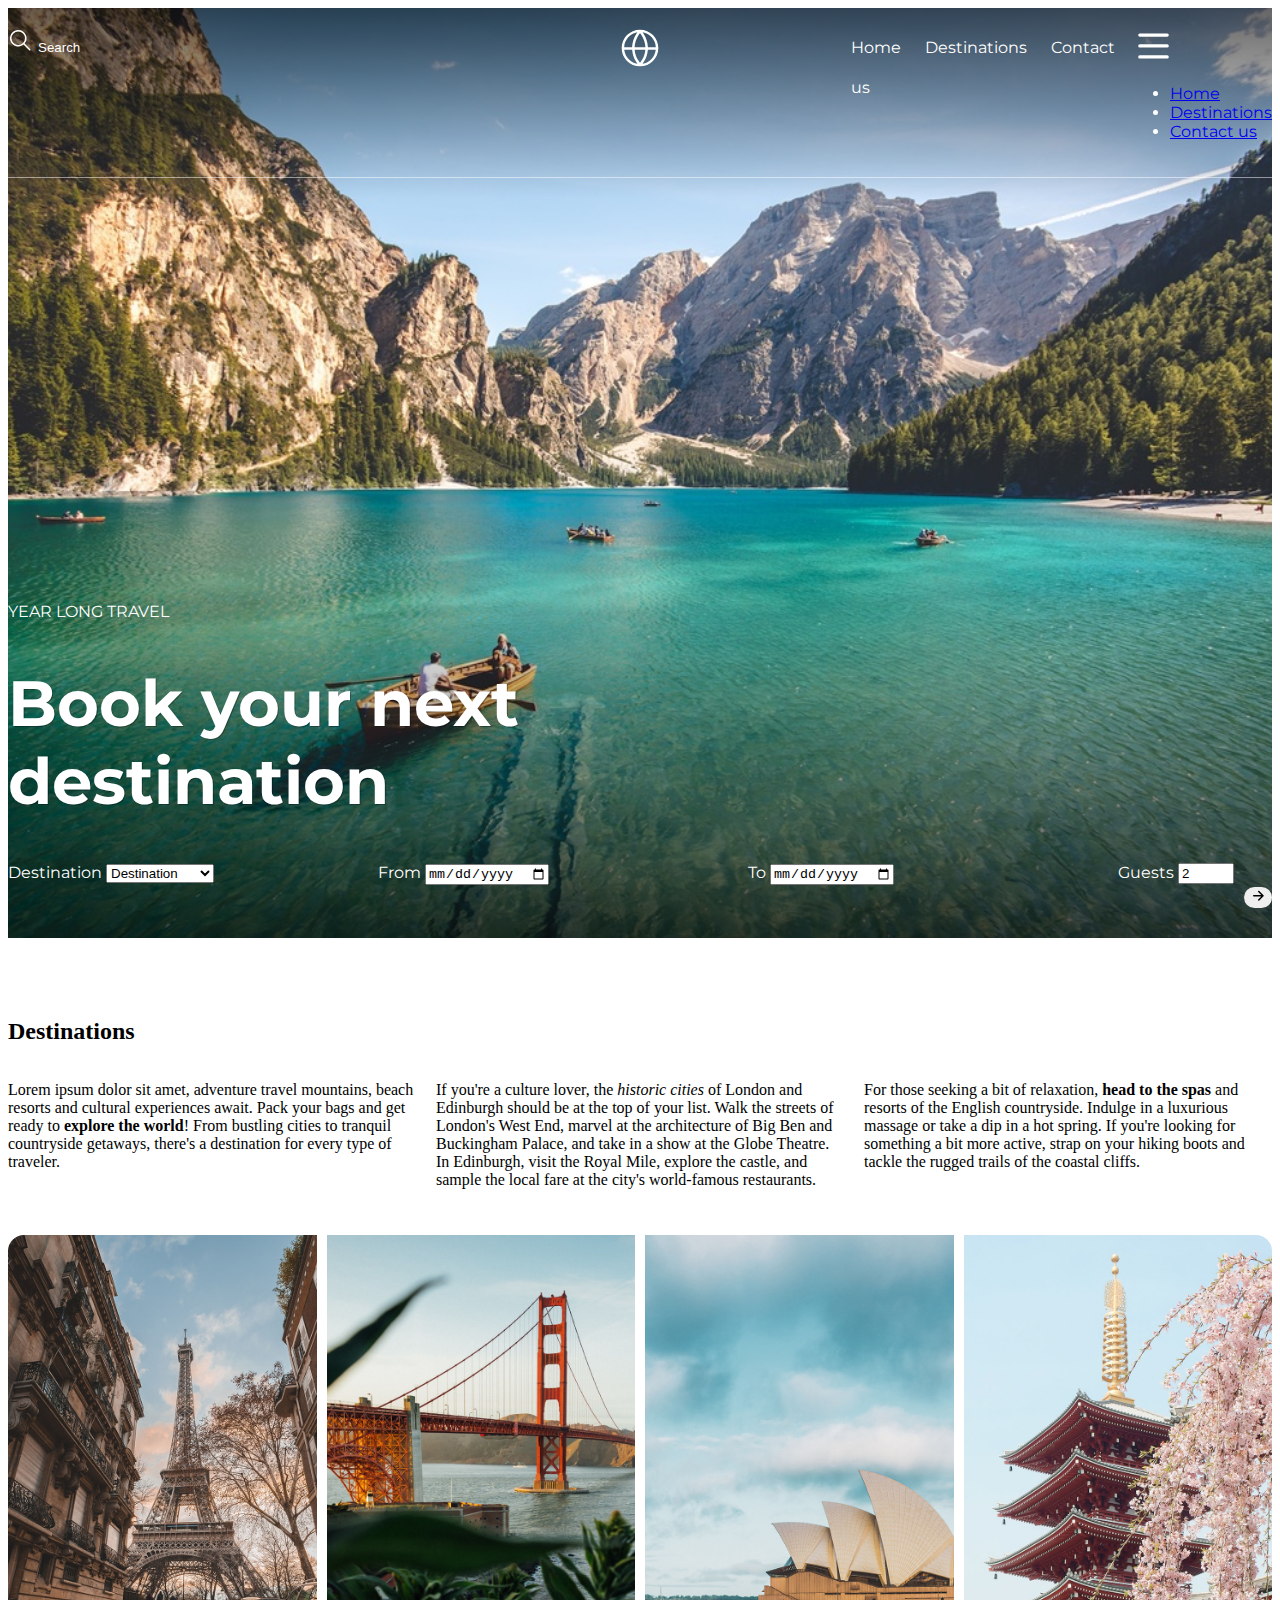
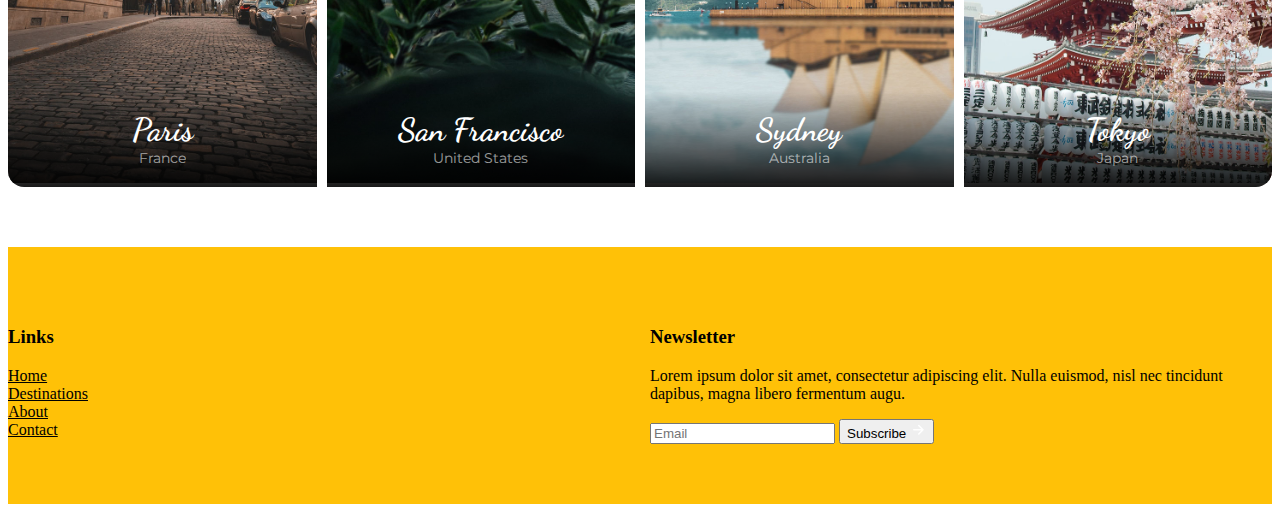
<file: index.html>
<!DOCTYPE html>
<html lang="en">
  <head>
    <meta charset="utf-8">
    <meta name="viewport" content="width=device-width, initial-scale=1">
    <title>Travel agency: Homepage</title>
    <meta name="description" content="Travel agency: Homepage">
    <meta name="author" content="You">
    <link
      href="https://fonts.googleapis.com/css?family=Dancing+Script&family=Montserrat:400,700&&display=swap"
      rel="stylesheet"
    >
    <link
      href="https://cdn.jsdelivr.net/npm/bootstrap@5.2.3/dist/css/bootstrap.min.css"
      rel="stylesheet"
      integrity="sha384-rbsA2VBKQhggwzxH7pPCaAqO46MgnOM80zW1RWuH61DGLwZJEdK2Kadq2F9CUG65"
      crossorigin="anonymous"
    >
    <script src="https://cdn.jsdelivr.net/npm/bootstrap@5.2.3/dist/js/bootstrap.bundle.min.js">
    </script>
    <link href="./css/header.css" rel="stylesheet" type="text/css">
    <link href="./css/destinations.css" rel="stylesheet" type="text/css">
    <link href="./css/footer.css" rel="stylesheet" type="text/css">
  </head>
  <body>
    <header id="header">
      <div id="topbar">
        <div class="container-md wrap">
          <form class="input-group">
            <img src="./icons/search-white.svg" alt="Search">
            <input
              class="form-control"
              id="search-field"
              name="query"
              placeholder="Search"
              type="text"
            >
          </form>
          <div id="logo">
            <img src="./icons/globe-white.svg" alt="Logo">
          </div>
          <div id="menu">
            <nav class="d-none d-lg-block">
              <a href="index.html">Home</a>
              <a href="destination.html#galery">Destinations</a>
              <a href="contact.html#contact-form">Contact us</a>
            </nav>
            <div class="btn-group">
              <button id="btntgl" class="btn btn-secondary btn-sm dropdown-toggle d-lg-none" type="button" data-bs-toggle="dropdown" aria-expanded="false">
                <img class="menu-bars" src="./icons/three-bars-white.svg" alt="Menu">

              </button>
              <ul class="dropdown-menu">
                <li><a class="dropdown-item" href="index.html">Home</a></li>
                <li><a class="dropdown-item" href="destination.html#galery">Destinations</a></li>
                <li><a class="dropdown-item" href="contact.html#contact-form">Contact us</a></li>
              </ul>
            </div>
          </div>
        </div>
      </div>
      <div id="book">
        <div class="container-md wrap">
          <div class="badge tagline">Year long travel</div>
          <h1>
            Book your next<br>
            destination
          </h1>
          <form>
            <div class="destination-select">
              <label>Destination</label>
              <select
                aria-label="Select destination"
                class="form-select"
                id="book-field-destination"
                name="destination"
                required
              >
                <option value="" disabled selected>Destination</option>
                <option value="paris">Paris</option>
                <option value="tokyo">Tokyo</option>
                <option value="sydney">Sydney</option>
                <option value="san-francisco">San Francisco</option>
              </select>
            </div>
            <div class="from">
              <label for="book-field-from">From</label>
              <input
                aria-label="From"
                class="form-control"
                id="book-field-from"
                name="from"
                required
                type="date"
              >
            </div>
            <div class="to">
              <label>To</label>
              <input
                aria-label="To"
                class="form-control"
                id="book-field-to"
                name="to"
                required
                type="date"
              >
            </div>
            <div class="guests">
              <label>Guests</label>
              <input
                aria-label="Enter a number of guests"
                class="form-control"
                id="book-field-guests"
                max="10"
                min="1"
                name="guests"
                required
                type="number"
                value="2"
              >
            </div>
            <div class="submit">
              <button class="btn btn-warning" title="Search" type="submit">
                <img src="./icons/arrow-right.svg" alt="arrow">
              </button>
            </div>
          </form>
        </div>
      </div>
    </header>
    <section id="destinations">
      <div class="container-md">
        <h2>Destinations</h2>
        <div class="description">
          <p>
            Lorem ipsum dolor sit amet, adventure travel mountains, beach
            resorts and cultural experiences await. Pack your bags and get ready
            to <strong>explore the world</strong>! From bustling cities to
            tranquil countryside getaways, there's a destination for every type
            of traveler.
          </p>
          <p>
            If you're a culture lover, the <em>historic cities</em> of London
            and Edinburgh should be at the top of your list. Walk the streets of
            London's West End, marvel at the architecture of Big Ben and
            Buckingham Palace, and take in a show at the Globe Theatre. In
            Edinburgh, visit the Royal Mile, explore the castle, and sample the
            local fare at the city's world-famous restaurants.
          </p>
          <p>
            For those seeking a bit of relaxation,
            <strong>head to the spas</strong> and resorts of the English
            countryside. Indulge in a luxurious massage or take a dip in a hot
            spring. If you're looking for something a bit more active, strap on
            your hiking boots and tackle the rugged trails of the coastal
            cliffs.
          </p>
        </div>
        <div class="destinations">
          <div class="destination">
            <img alt="Eiffel Tower, Paris" src="./images/destinations/paris.jpg">
            <div class="location">
              <strong>Paris</strong>
              <div class="country">France</div>
            </div>
          </div>
          <div class="destination">
            <img alt="Golden Gate Bridge, San Francisco" src="./images/destinations/san-francisco.jpg">
            <div class="location">
              <strong>San Francisco</strong>
              <div class="country">United States</div>
            </div>
          </div>
          <div class="destination">
            <img alt="Sydney Opera House, Sydney" src="./images/destinations/sydney.jpg">
            <div class="location">
              <strong>Sydney</strong>
              <div class="country">Australia</div>
            </div>
          </div>
          <div class="destination">
            <img alt="Sensō-ji, Tokyo" src="./images/destinations/tokyo.jpg">
            <div class="location">
              <strong>Tokyo</strong>
              <div class="country">Japan</div>
            </div>
          </div>
        </div>
      </div>
    </section>
    <footer id="footer">
      <div class="container-md">
        <div>
          <h3>Links</h3>
          <nav>
            <a href="index.html">Home</a>
            <a href="destination.html">Destinations</a>
            <a href="#">About</a>
            <a href="contact.html">Contact</a>
          </nav>
        </div>
        <div>
          <h3>Newsletter</h3>
          <p>
            Lorem ipsum dolor sit amet, consectetur adipiscing elit. Nulla
            euismod, nisl nec tincidunt dapibus, magna libero fermentum augu.
          </p>
          <form class="input-group">
            <input
              autocomplete="email"
              class="form-control"
              name="email"
              placeholder="Email"
              required
              type="email"
            >
            <button class="btn btn-success" type="submit">
              Subscribe
              <img src="./icons/arrow-right-white.svg" alt="Arrow">
            </button>
          </form>
        </div>
      </div>
    </footer>
  </body>
</html>
</file>
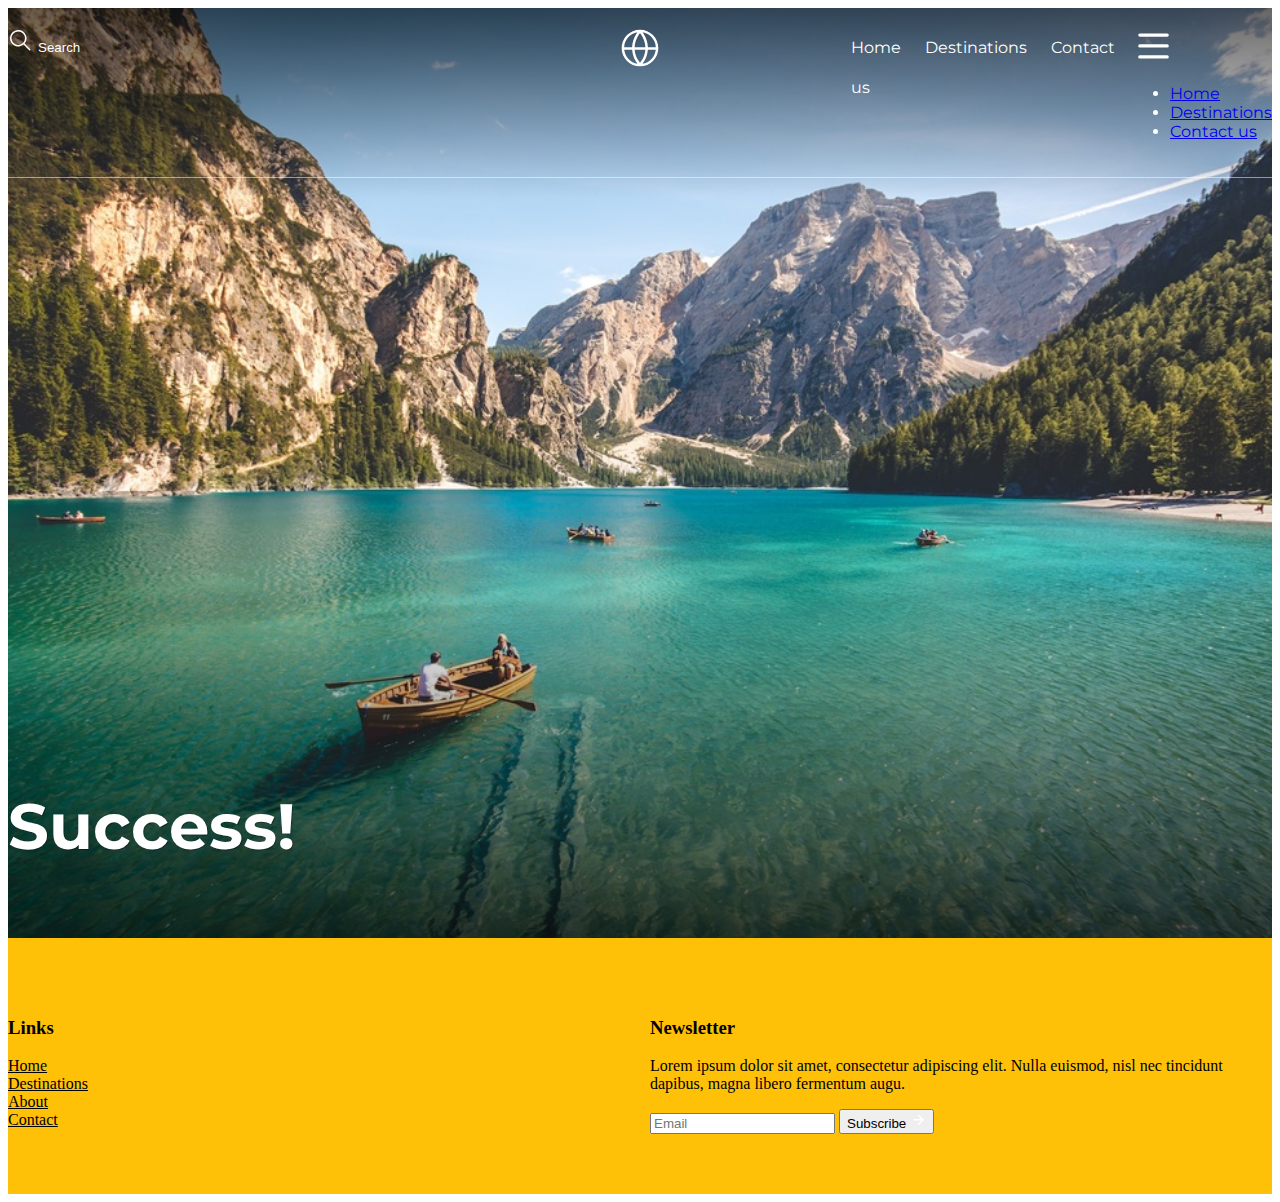
<file: contact-success.html>
<!DOCTYPE html>
<html lang="en">
  <head>
    <meta charset="utf-8">
    <meta name="viewport" content="width=device-width, initial-scale=1">
    <title>Travel agency: Homepage</title>
    <meta name="description" content="Travel agency: Homepage">
    <meta name="author" content="You">
    <link
      href="https://fonts.googleapis.com/css?family=Dancing+Script&family=Montserrat:400,700&&display=swap"
      rel="stylesheet"
    >
    <link
      href="https://cdn.jsdelivr.net/npm/bootstrap@5.2.3/dist/css/bootstrap.min.css"
      rel="stylesheet"
      integrity="sha384-rbsA2VBKQhggwzxH7pPCaAqO46MgnOM80zW1RWuH61DGLwZJEdK2Kadq2F9CUG65"
      crossorigin="anonymous"
    >
    <script src="https://cdn.jsdelivr.net/npm/bootstrap@5.2.3/dist/js/bootstrap.bundle.min.js">
    </script>
    <link href="./css/header.css" rel="stylesheet" type="text/css">
    <link href="./css/destinations.css" rel="stylesheet" type="text/css">
    <link href="./css/footer.css" rel="stylesheet" type="text/css">
  </head>
  <body>
    <header id="header">
      <div id="topbar">
        <div class="container-md wrap">
          <form class="input-group">
            <img src="./icons/search-white.svg" alt="Search">
            <input
              class="form-control"
              id="search-field"
              name="query"
              placeholder="Search"
              type="text"
            >
          </form>
          <div id="logo">
            <img src="./icons/globe-white.svg" alt="Logo">
          </div>
          <div id="menu">
            <nav class="d-none d-lg-block">
              <a href="index.html">Home</a>
              <a href="destination.html#galery">Destinations</a>
              <a href="contact.html#contact-form">Contact us</a>
            </nav>
            <div class="btn-group">
              <button id="btntgl" class="btn btn-secondary btn-sm dropdown-toggle d-lg-none" type="button" data-bs-toggle="dropdown" aria-expanded="false">
                <img class="menu-bars" src="./icons/three-bars-white.svg" alt="Menu">

              </button>
              <ul class="dropdown-menu">
                <li><a class="dropdown-item" href="index.html">Home</a></li>
                <li><a class="dropdown-item" href="destination.html#galery">Destinations</a></li>
                <li><a class="dropdown-item" href="contact.html#contact-form">Contact us</a></li>
              </ul>
            </div>
          </div>
        </div>
      </div>
      <div id="book">
        <div class="container-md wrap">
          <h1>
            Success!<br>
          </h1>
        </div>
      </div>
    </header>
    <footer id="footer">
      <div class="container-md">
        <div>
          <h3>Links</h3>
          <nav>
            <a href="index.html">Home</a>
            <a href="destination.html">Destinations</a>
            <a href="#">About</a>
            <a href="contact.html">Contact</a>
          </nav>
        </div>
        <div>
          <h3>Newsletter</h3>
          <p>
            Lorem ipsum dolor sit amet, consectetur adipiscing elit. Nulla
            euismod, nisl nec tincidunt dapibus, magna libero fermentum augu.
          </p>
          <form class="input-group">
            <input
              autocomplete="email"
              class="form-control"
              name="email"
              placeholder="Email"
              required
              type="email"
            >
            <button class="btn btn-success" type="submit">
              Subscribe
              <img src="./icons/arrow-right-white.svg" alt="Arrow">
            </button>
          </form>
        </div>
      </div>
    </footer>
  </body>
</html>
</file>
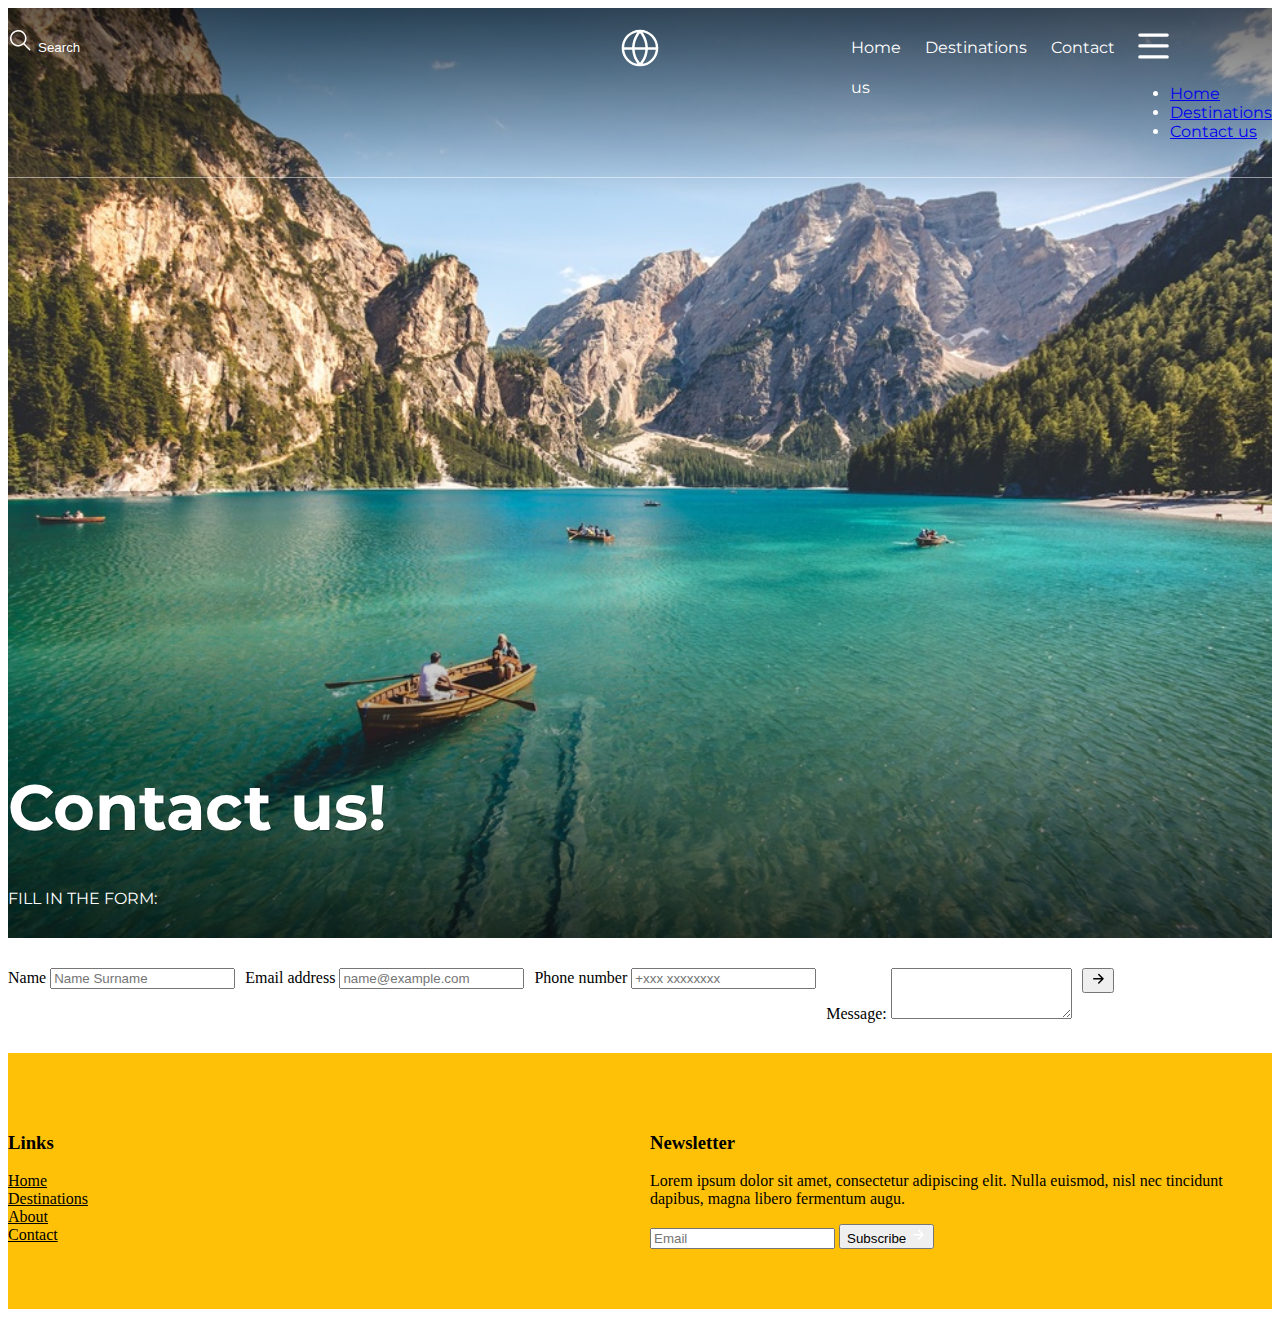
<file: contact.html>
<!DOCTYPE html>
<html lang="en">
  <head>
    <meta charset="utf-8">
    <meta name="viewport" content="width=device-width, initial-scale=1">
    <title>Travel agency: Homepage</title>
    <meta name="description" content="Travel agency: Homepage">
    <meta name="author" content="You">
    <link
      href="https://fonts.googleapis.com/css?family=Dancing+Script&family=Montserrat:400,700&&display=swap"
      rel="stylesheet"
    >
    <link
      href="https://cdn.jsdelivr.net/npm/bootstrap@5.2.3/dist/css/bootstrap.min.css"
      rel="stylesheet"
      integrity="sha384-rbsA2VBKQhggwzxH7pPCaAqO46MgnOM80zW1RWuH61DGLwZJEdK2Kadq2F9CUG65"
      crossorigin="anonymous">
      <script src="https://cdn.jsdelivr.net/npm/bootstrap@5.2.3/dist/js/bootstrap.bundle.min.js"></script>
    <link href="./css/header.css" rel="stylesheet" type="text/css">
    <link href="./css/destinations.css" rel="stylesheet" type="text/css">
    <link href="./css/footer.css" rel="stylesheet" type="text/css">
  </head>
  <body>
    <header id="header">
      <div id="topbar">
        <div class="container-md wrap">
          <form class="input-group">
            <img src="./icons/search-white.svg" alt="Search">
            <input
              class="form-control"
              id="search-field"
              name="query"
              placeholder="Search"
              type="text"
            >
          </form>
          <div id="logo">
            <img src="./icons/globe-white.svg" alt="Logo">
          </div>
          <div id="menu">
            <nav class="d-none d-lg-block">
              <a href="index.html">Home</a>
              <a href="destination.html#galery">Destinations</a>
              <a href="contact.html#contact-form">Contact us</a>
            </nav>
            <div class="btn-group">
              <button id="btntgl" class="btn btn-secondary btn-sm dropdown-toggle d-lg-none" type="button" data-bs-toggle="dropdown" aria-expanded="false">
                <img class="menu-bars" src="./icons/three-bars-white.svg" alt="Menu">

              </button>
              <ul class="dropdown-menu">
                <li><a class="dropdown-item" href="index.html">Home</a></li>
                <li><a class="dropdown-item" href="destination.html#galery">Destinations</a></li>
                <li><a class="dropdown-item" href="contact.html#contact-form">Contact us</a></li>
              </ul>
            </div>
          </div>
        </div>
      </div>
      <div id="book">
        <div class="container-md wrap">
          <h1>
            Contact us!<br>
          </h1>
          <div class="badge tagline">Fill in the form:</div>
        </div>
      </div>
    </header>
    <section id="contact-form">
      <div class="container-md">
        <form action="contact-success.html" class="contact-form">
          <div class="mb-3">
            <label for="exampleFormControlInput1" class="form-label">Name</label>
            <input type="text" class="form-control" id="exampleFormControlInput1" placeholder="Name Surname" required>
          </div>
          
          <div class="mb-3">
            <label for="exampleFormControlInput1" class="form-label">Email address</label>
            <input type="email" class="form-control" id="exampleFormControlInput1" placeholder="name@example.com" required>
          </div>
          
          <div class="mb-3">
            <label for="exampleFormControlInput1" class="form-label">Phone number</label>
            <input type="tel" class="form-control" id="exampleFormControlInput1" placeholder="+xxx xxxxxxxx" required>
          </div>
          
          <div class="mb-3">
            <label for="exampleFormControlTextarea1" class="form-label">Message:</label>
            <textarea class="form-control" id="exampleFormControlTextarea1" rows="3" required></textarea>
          </div>
          
          <div>
            <button class="btn btn-warning" title="Submit" type="submit">
              <img src="./icons/arrow-right.svg" alt="arrow">
            </button>
          </div>
        </form>
      </div>
    </section>
    <footer id="footer">
      <div class="container-md">
        <div>
          <h3>Links</h3>
          <nav>
            <a href="index.html">Home</a>
            <a href="destination.html">Destinations</a>
            <a href="#">About</a>
            <a href="contact.html">Contact</a>
          </nav>
        </div>
        <div>
          <h3>Newsletter</h3>
          <p>
            Lorem ipsum dolor sit amet, consectetur adipiscing elit. Nulla
            euismod, nisl nec tincidunt dapibus, magna libero fermentum augu.
          </p>
          <form class="input-group">
            <input
              autocomplete="email"
              class="form-control"
              name="email"
              placeholder="Email"
              required
              type="email"
            >
            <button class="btn btn-success" type="submit">
              Subscribe
              <img src="./icons/arrow-right-white.svg" alt="Arrow">
            </button>
          </form>
        </div>
      </div>
    </footer>
  </body>
</html>
</file>
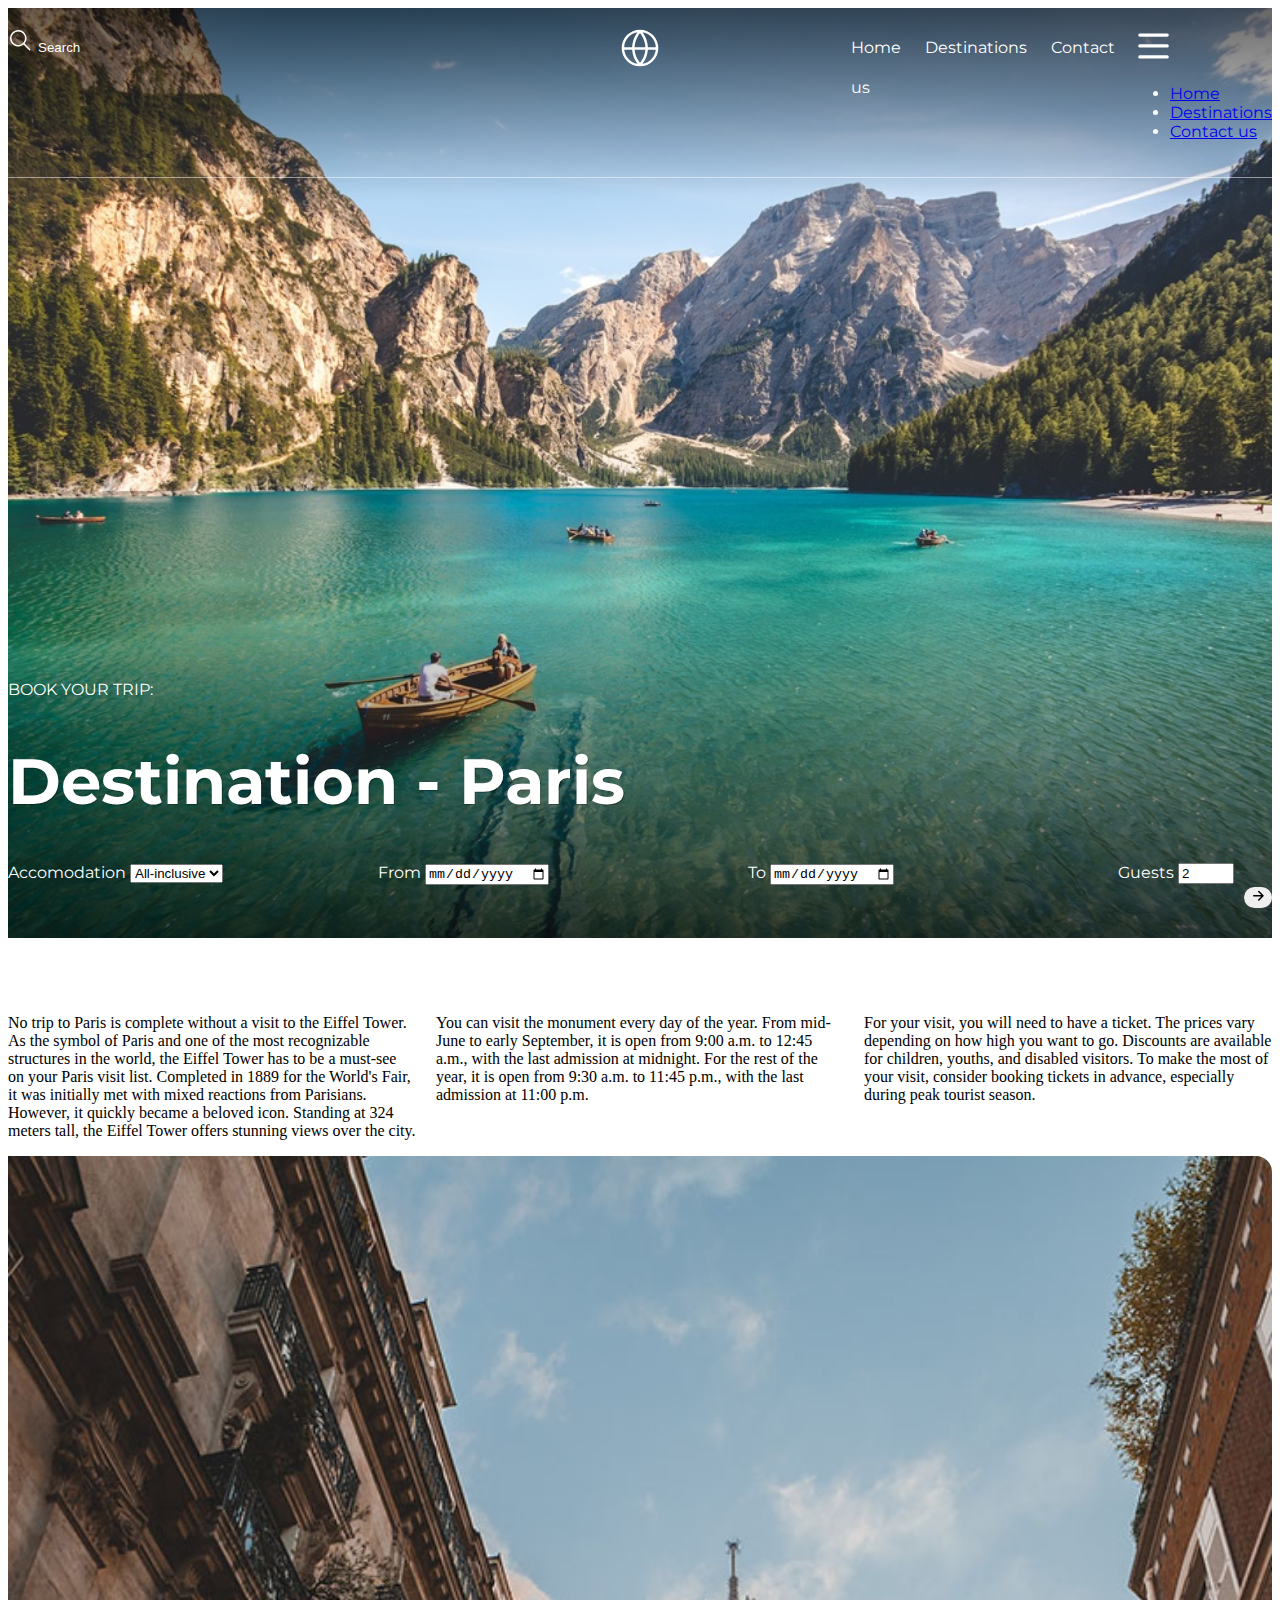
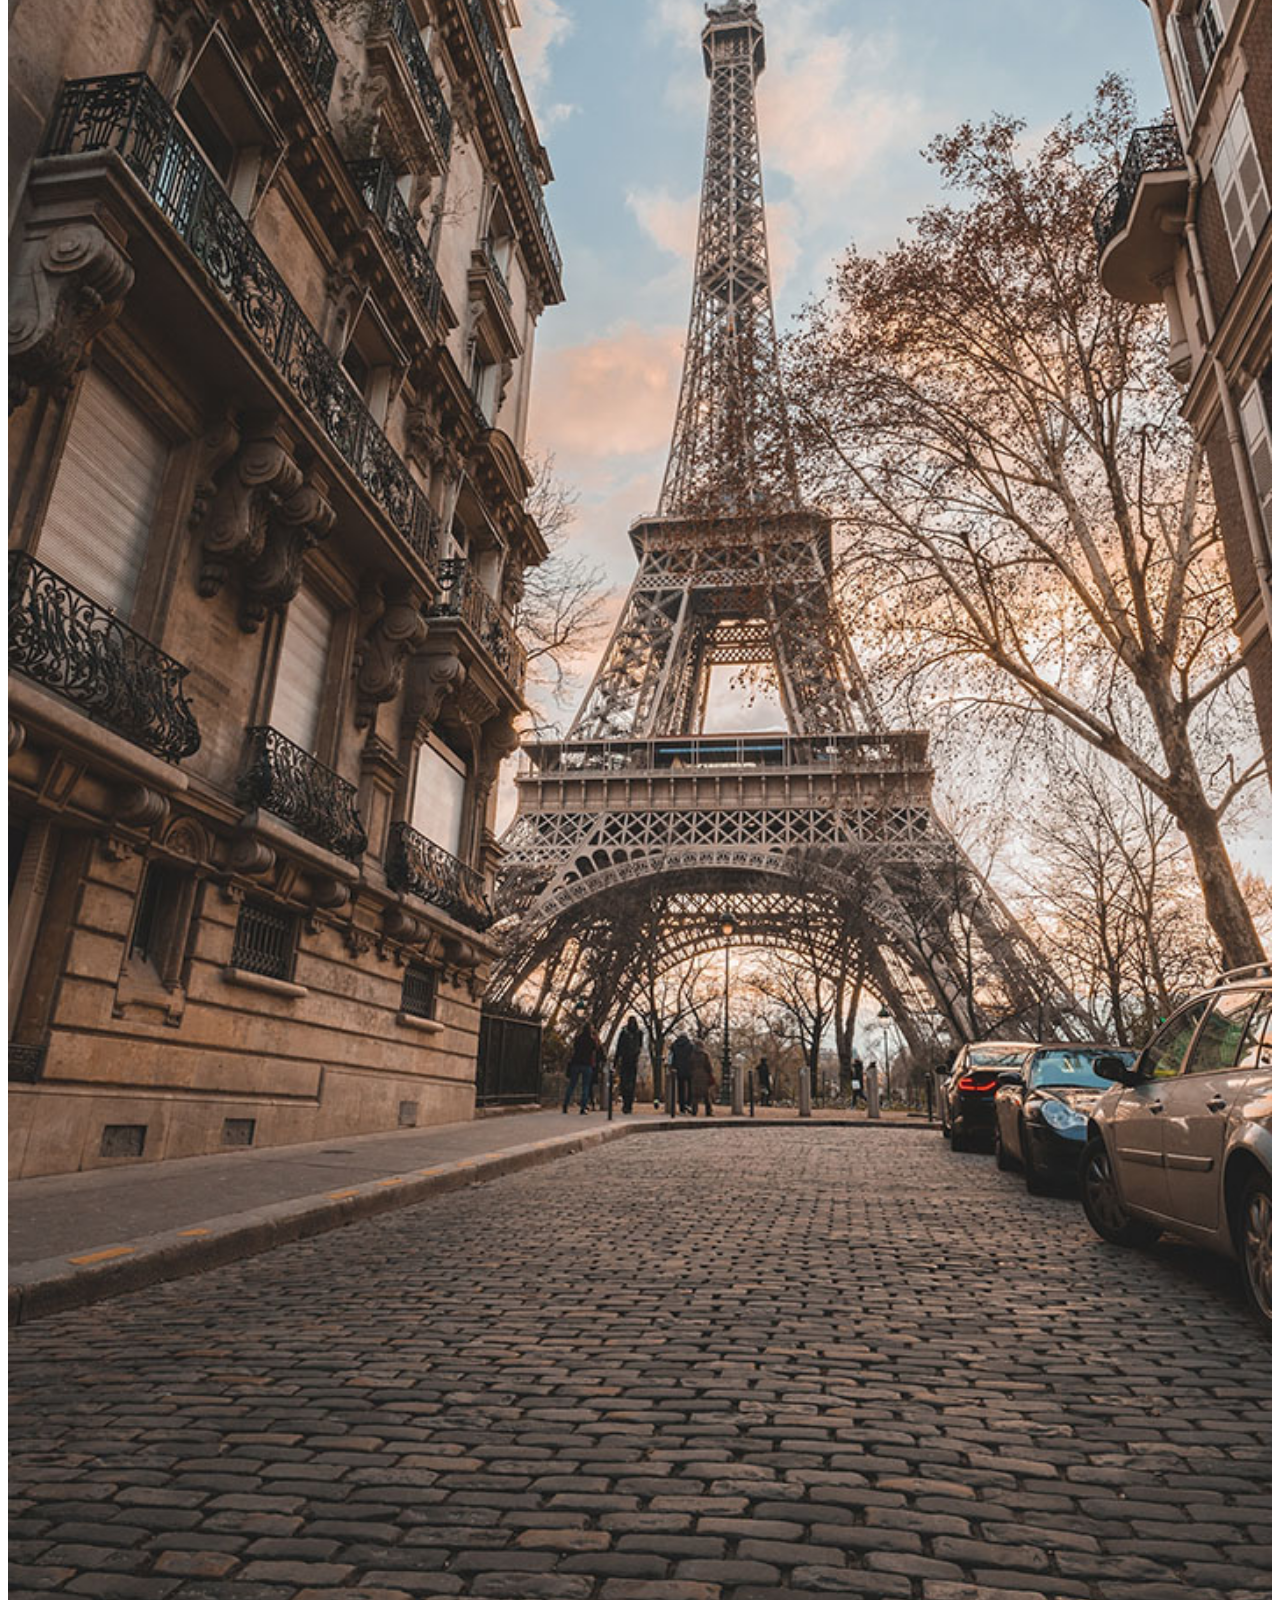
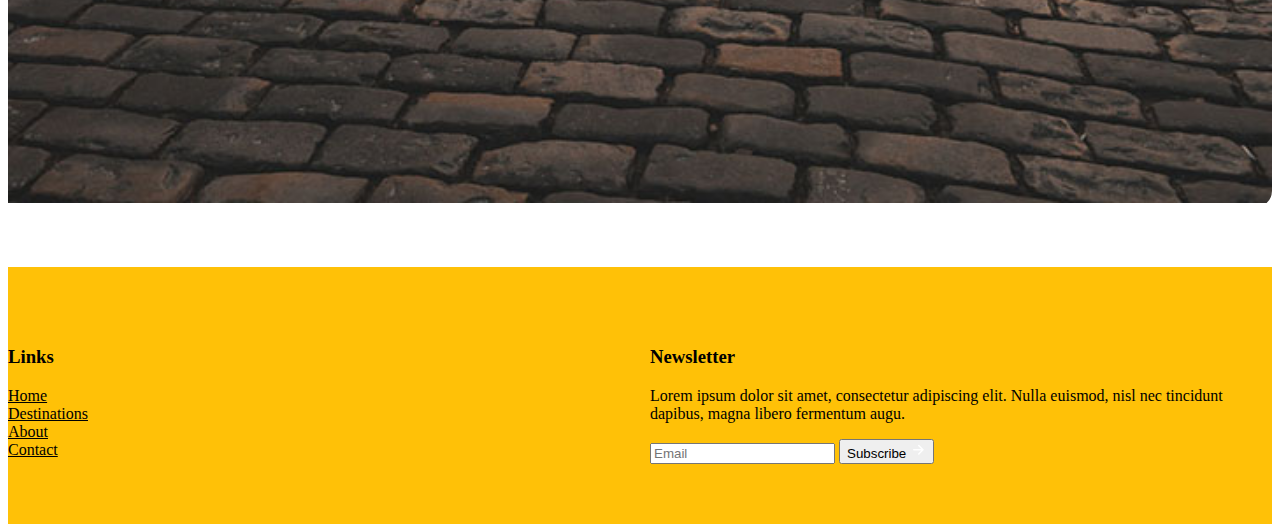
<file: paris.html>
<!DOCTYPE html>
<html lang="en">
  <head>
    <meta charset="utf-8">
    <meta name="viewport" content="width=device-width, initial-scale=1">
    <title>Travel agency: Homepage</title>
    <meta name="description" content="Travel agency: Homepage">
    <meta name="author" content="You">
    <link
      href="https://fonts.googleapis.com/css?family=Dancing+Script&family=Montserrat:400,700&&display=swap"
      rel="stylesheet"
    >
    <link
      href="https://cdn.jsdelivr.net/npm/bootstrap@5.2.3/dist/css/bootstrap.min.css"
      rel="stylesheet"
      integrity="sha384-rbsA2VBKQhggwzxH7pPCaAqO46MgnOM80zW1RWuH61DGLwZJEdK2Kadq2F9CUG65"
      crossorigin="anonymous"
    >
    <script src="https://cdn.jsdelivr.net/npm/bootstrap@5.2.3/dist/js/bootstrap.bundle.min.js">
    </script>
    <link href="./css/header.css" rel="stylesheet" type="text/css">
    <link href="./css/destinations.css" rel="stylesheet" type="text/css">
    <link href="./css/footer.css" rel="stylesheet" type="text/css">
  </head>
  <body>
    <header id="header">
      <div id="topbar">
        <div class="container-md wrap">
          <form class="input-group">
            <img src="./icons/search-white.svg" alt="Search">
            <input
              class="form-control"
              id="search-field"
              name="query"
              placeholder="Search"
              type="text"
            >
          </form>
          <div id="logo">
            <img src="./icons/globe-white.svg" alt="Logo">
          </div>
          <div id="menu">
            <nav class="d-none d-lg-block">
              <a href="index.html">Home</a>
              <a href="destination.html#galery">Destinations</a>
              <a href="contact.html#contact-form">Contact us</a>
            </nav>
            <div class="btn-group">
              <button id="btntgl" class="btn btn-secondary btn-sm dropdown-toggle d-lg-none" type="button" data-bs-toggle="dropdown" aria-expanded="false">
                <img class="menu-bars" src="./icons/three-bars-white.svg" alt="Menu">

              </button>
              <ul class="dropdown-menu">
                <li><a class="dropdown-item" href="index.html">Home</a></li>
                <li><a class="dropdown-item" href="destination.html#galery">Destinations</a></li>
                <li><a class="dropdown-item" href="contact.html#contact-form">Contact us</a></li>
              </ul>
            </div>
          </div>
        </div>
      </div>
      <div id="book">
        <div class="container-md wrap">
          <div class="badge tagline">Book your trip:</div>
          <h1>
            Destination - Paris<br>
          </h1>
          <form>
            <div class="destination-select">
              <label>Accomodation</label>
              <select
                aria-label="Select destination"
                class="form-select"
                id="book-field-destination"
                name="destination"
                required
              >
                <option value="" disabled selected>All-inclusive</option>
                <option value="paris">Yes</option>
                <option value="tokyo">No</option>
              </select>
            </div>
            <div class="from">
              <label for="book-field-from">From</label>
              <input
                aria-label="From"
                class="form-control"
                id="book-field-from"
                name="from"
                required
                type="date"
              >
            </div>
            <div class="to">
              <label>To</label>
              <input
                aria-label="To"
                class="form-control"
                id="book-field-to"
                name="to"
                required
                type="date"
              >
            </div>
            <div class="guests">
              <label>Guests</label>
              <input
                aria-label="Enter a number of guests"
                class="form-control"
                id="book-field-guests"
                max="10"
                min="1"
                name="guests"
                required
                type="number"
                value="2"
              >
            </div>
            <div class="submit">
              <button class="btn btn-warning" title="Search" type="submit">
                <img src="./icons/arrow-right.svg" alt="arrow">
              </button>
            </div>
          </form>
        </div>
      </div>
    </header>
    <section id="destinations">
      <div class="container-md">
        <div class="description">
          <p>
            No trip to Paris is complete without a visit to the Eiffel Tower. 
            As the symbol of Paris and one of the most recognizable structures 
            in the world, the Eiffel Tower has to be a must-see on your Paris 
            visit list. Completed in 1889 for the World's Fair, it was initially 
            met with mixed reactions from Parisians. However, it quickly became 
            a beloved icon. Standing at 324 meters tall, the Eiffel Tower offers 
            stunning views over the city.
          </p>
          <p>
            You can visit the monument every day of the year. From mid-June to 
            early September, it is open from 9:00 a.m. to 12:45 a.m., with the 
            last admission at midnight. For the rest of the year, it is open 
            from 9:30 a.m. to 11:45 p.m., with the last admission at 11:00 p.m. 
          </p>
          <p>
            For your visit, you will need to have a ticket. The prices vary 
            depending on how high you want to go. Discounts are available for 
            children, youths, and disabled visitors. To make the most of your 
            visit, consider booking tickets in advance, especially during peak 
            tourist season.
          </p>
        </div>
        
        <div class="destination"><img alt="Eiffel Tower, Paris" src="./images/destinations/paris.jpg"></div>
        
      </div>
    </section>
    <footer id="footer">
      <div class="container-md">
        <div>
          <h3>Links</h3>
          <nav>
            <a href="index.html">Home</a>
            <a href="destination.html">Destinations</a>
            <a href="#">About</a>
            <a href="contact.html">Contact</a>
          </nav>
        </div>
        <div>
          <h3>Newsletter</h3>
          <p>
            Lorem ipsum dolor sit amet, consectetur adipiscing elit. Nulla
            euismod, nisl nec tincidunt dapibus, magna libero fermentum augu.
          </p>
          <form class="input-group">
            <input
              autocomplete="email"
              class="form-control"
              name="email"
              placeholder="Email"
              required
              type="email"
            >
            <button class="btn btn-success" type="submit">
              Subscribe
              <img src="./icons/arrow-right-white.svg" alt="Arrow">
            </button>
          </form>
        </div>
      </div>
    </footer>
  </body>
</html>
</file>
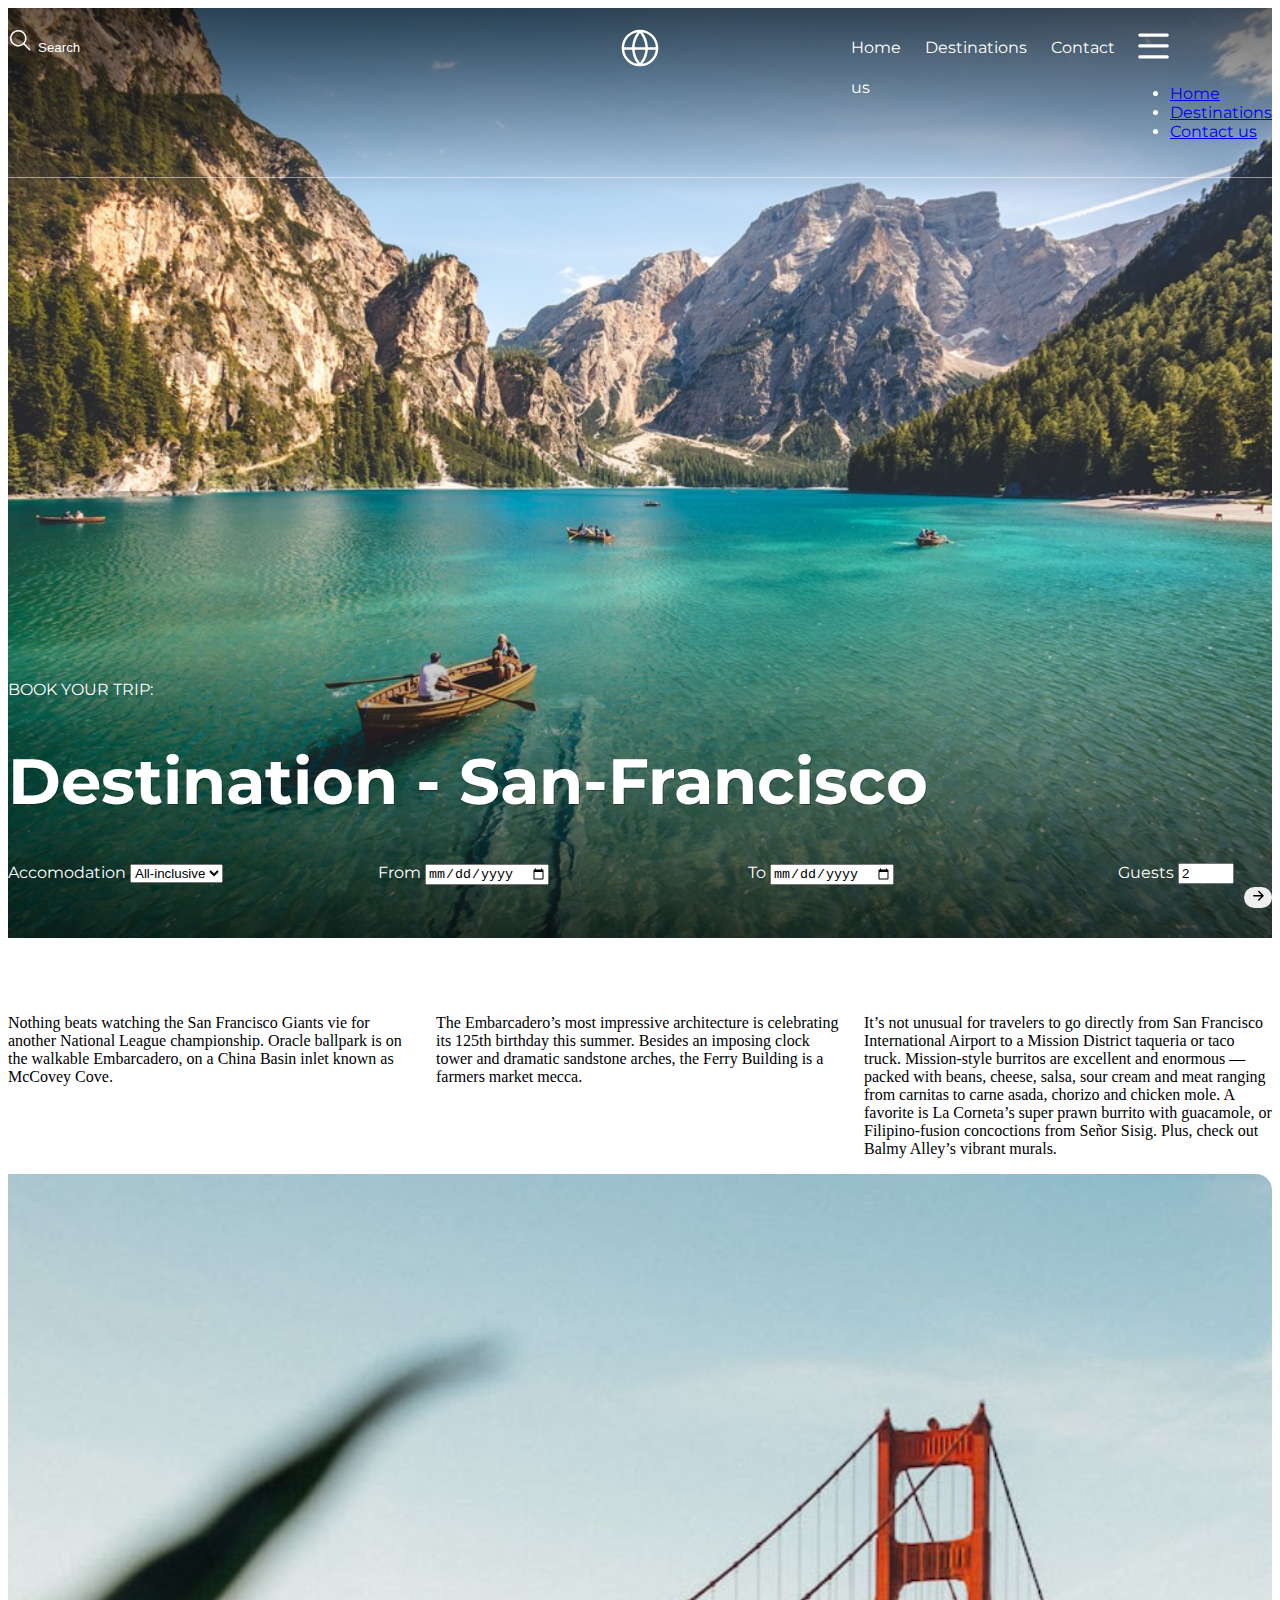
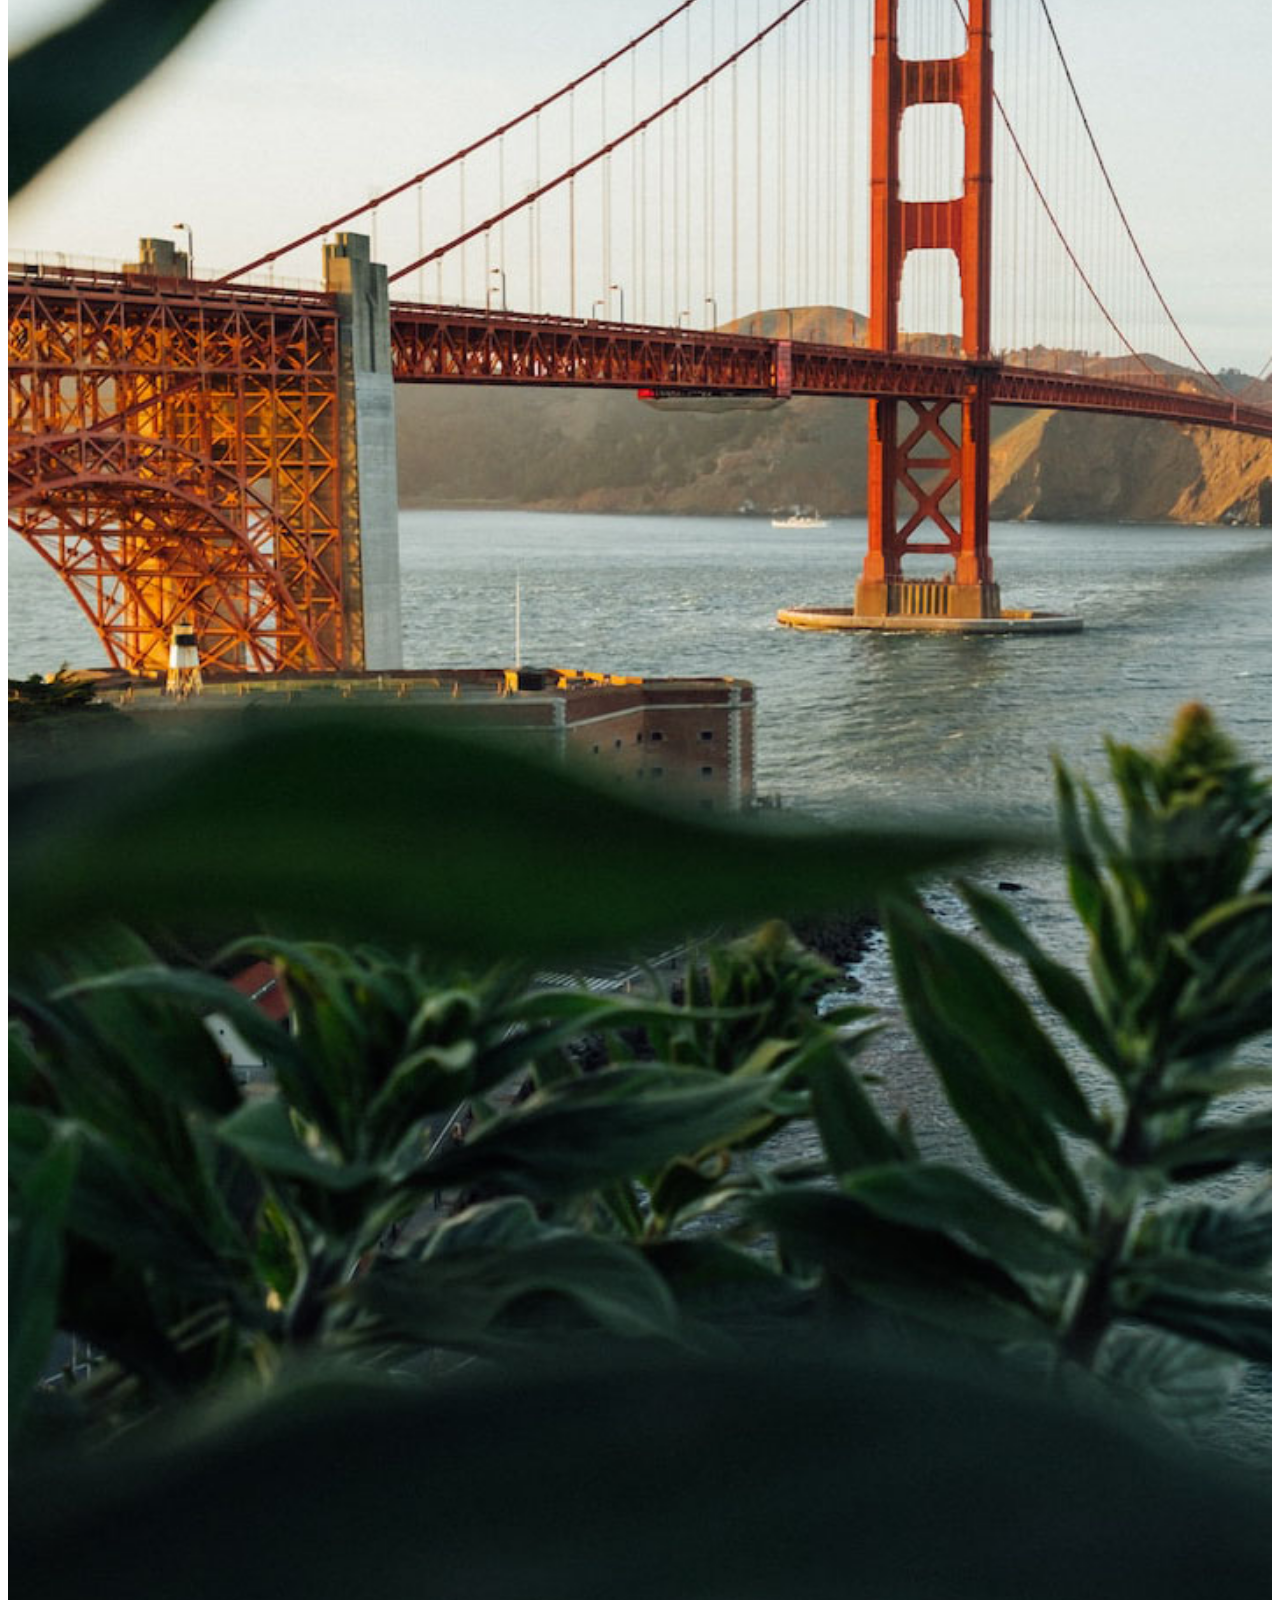
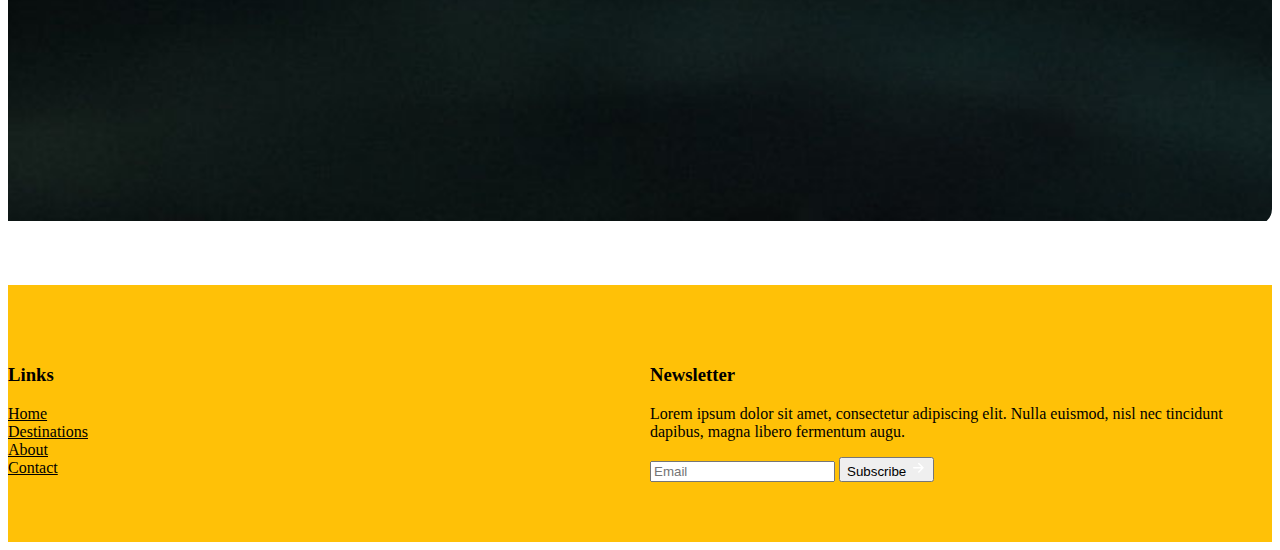
<file: san-francisco.html>
<!DOCTYPE html>
<html lang="en">
  <head>
    <meta charset="utf-8">
    <meta name="viewport" content="width=device-width, initial-scale=1">
    <title>Travel agency: Homepage</title>
    <meta name="description" content="Travel agency: Homepage">
    <meta name="author" content="You">
    <link
      href="https://fonts.googleapis.com/css?family=Dancing+Script&family=Montserrat:400,700&&display=swap"
      rel="stylesheet"
    >
    <link
      href="https://cdn.jsdelivr.net/npm/bootstrap@5.2.3/dist/css/bootstrap.min.css"
      rel="stylesheet"
      integrity="sha384-rbsA2VBKQhggwzxH7pPCaAqO46MgnOM80zW1RWuH61DGLwZJEdK2Kadq2F9CUG65"
      crossorigin="anonymous"
    >
    <script src="https://cdn.jsdelivr.net/npm/bootstrap@5.2.3/dist/js/bootstrap.bundle.min.js">
    </script>
    <link href="./css/header.css" rel="stylesheet" type="text/css">
    <link href="./css/destinations.css" rel="stylesheet" type="text/css">
    <link href="./css/footer.css" rel="stylesheet" type="text/css">
  </head>
  <body>
    <header id="header">
      <div id="topbar">
        <div class="container-md wrap">
          <form class="input-group">
            <img src="./icons/search-white.svg" alt="Search">
            <input
              class="form-control"
              id="search-field"
              name="query"
              placeholder="Search"
              type="text"
            >
          </form>
          <div id="logo">
            <img src="./icons/globe-white.svg" alt="Logo">
          </div>
          <div id="menu">
            <nav class="d-none d-lg-block">
              <a href="index.html">Home</a>
              <a href="destination.html#galery">Destinations</a>
              <a href="contact.html#contact-form">Contact us</a>
            </nav>
            <div class="btn-group">
              <button id="btntgl" class="btn btn-secondary btn-sm dropdown-toggle d-lg-none" type="button" data-bs-toggle="dropdown" aria-expanded="false">
                <img class="menu-bars" src="./icons/three-bars-white.svg" alt="Menu">

              </button>
              <ul class="dropdown-menu">
                <li><a class="dropdown-item" href="index.html">Home</a></li>
                <li><a class="dropdown-item" href="destination.html#galery">Destinations</a></li>
                <li><a class="dropdown-item" href="contact.html#contact-form">Contact us</a></li>
              </ul>
            </div>
          </div>
        </div>
      </div>
      <div id="book">
        <div class="container-md wrap">
          <div class="badge tagline">Book your trip:</div>
          <h1>
            Destination - San-Francisco<br>
          </h1>
          <form>
            <div class="destination-select">
              <label>Accomodation</label>
              <select
                aria-label="Select destination"
                class="form-select"
                id="book-field-destination"
                name="destination"
                required
              >
                <option value="" disabled selected>All-inclusive</option>
                <option value="paris">Yes</option>
                <option value="tokyo">No</option>
              </select>
            </div>
            <div class="from">
              <label for="book-field-from">From</label>
              <input
                aria-label="From"
                class="form-control"
                id="book-field-from"
                name="from"
                required
                type="date"
              >
            </div>
            <div class="to">
              <label>To</label>
              <input
                aria-label="To"
                class="form-control"
                id="book-field-to"
                name="to"
                required
                type="date"
              >
            </div>
            <div class="guests">
              <label>Guests</label>
              <input
                aria-label="Enter a number of guests"
                class="form-control"
                id="book-field-guests"
                max="10"
                min="1"
                name="guests"
                required
                type="number"
                value="2"
              >
            </div>
            <div class="submit">
              <button class="btn btn-warning" title="Search" type="submit">
                <img src="./icons/arrow-right.svg" alt="arrow">
              </button>
            </div>
          </form>
        </div>
      </div>
    </header>
    <section id="destinations">
      <div class="container-md">
        <div class="description">
          <p>
            Nothing beats watching the San Francisco Giants vie for another National League championship. Oracle ballpark is on the walkable Embarcadero, on a China Basin inlet known as McCovey Cove. 
          </p>
          <p>
            The Embarcadero’s most impressive architecture is celebrating its 125th birthday this summer. Besides an imposing clock tower and dramatic sandstone arches, the Ferry Building is a farmers market mecca. 
          </p>
          <p>
            It’s not unusual for travelers to go directly from San Francisco International Airport to a Mission District taqueria or taco truck. Mission-style burritos are excellent and enormous — packed with beans, cheese, salsa, sour cream and meat ranging from carnitas to carne asada, chorizo and chicken mole. A favorite is La Corneta’s super prawn burrito with guacamole, or Filipino-fusion concoctions from Señor Sisig. Plus, check out Balmy Alley’s vibrant murals.
          </p>
        </div>
        
        <div class="destination"><img alt="Golden Gate Bridge, San Francisco" src="./images/destinations/san-francisco.jpg"></div>
        
      </div>
    </section>
    <footer id="footer">
      <div class="container-md">
        <div>
          <h3>Links</h3>
          <nav>
            <a href="index.html">Home</a>
            <a href="destination.html">Destinations</a>
            <a href="#">About</a>
            <a href="contact.html">Contact</a>
          </nav>
        </div>
        <div>
          <h3>Newsletter</h3>
          <p>
            Lorem ipsum dolor sit amet, consectetur adipiscing elit. Nulla
            euismod, nisl nec tincidunt dapibus, magna libero fermentum augu.
          </p>
          <form class="input-group">
            <input
              autocomplete="email"
              class="form-control"
              name="email"
              placeholder="Email"
              required
              type="email"
            >
            <button class="btn btn-success" type="submit">
              Subscribe
              <img src="./icons/arrow-right-white.svg" alt="Arrow">
            </button>
          </form>
        </div>
      </div>
    </footer>
  </body>
</html>
</file>
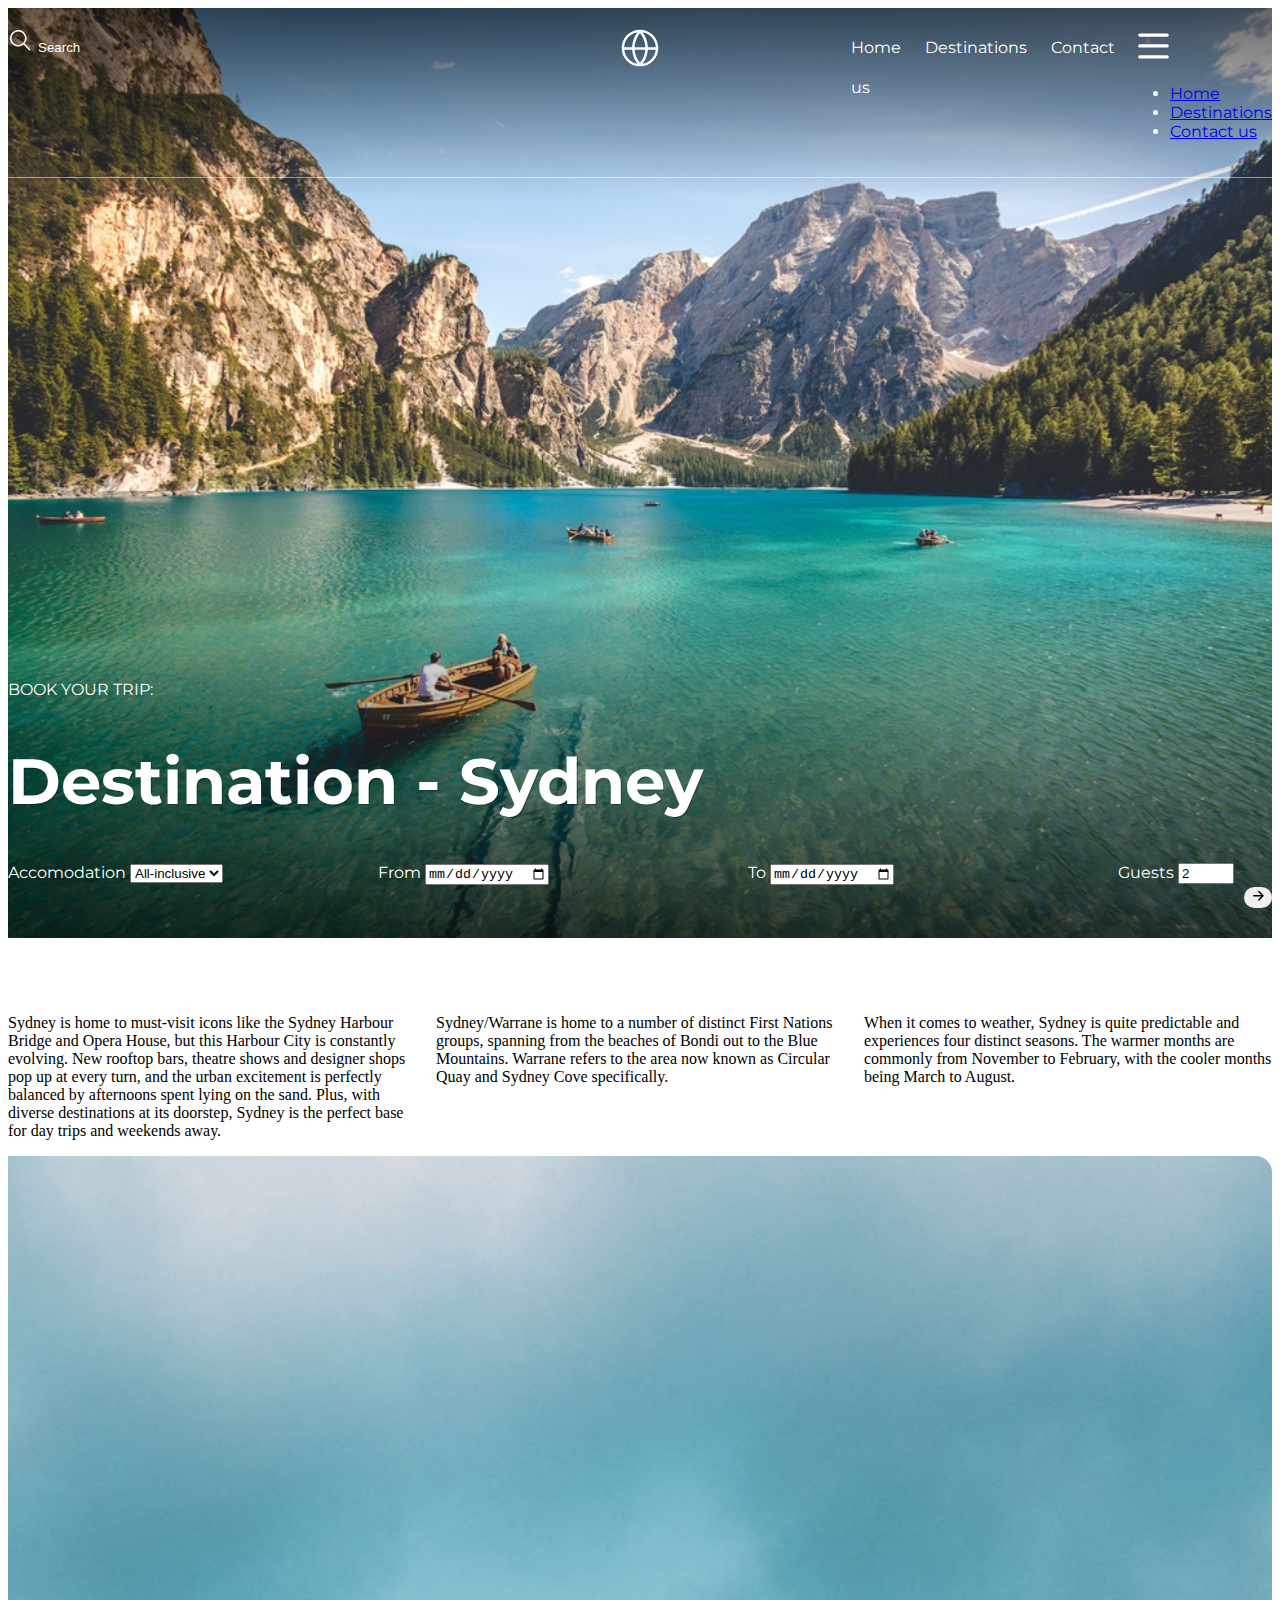
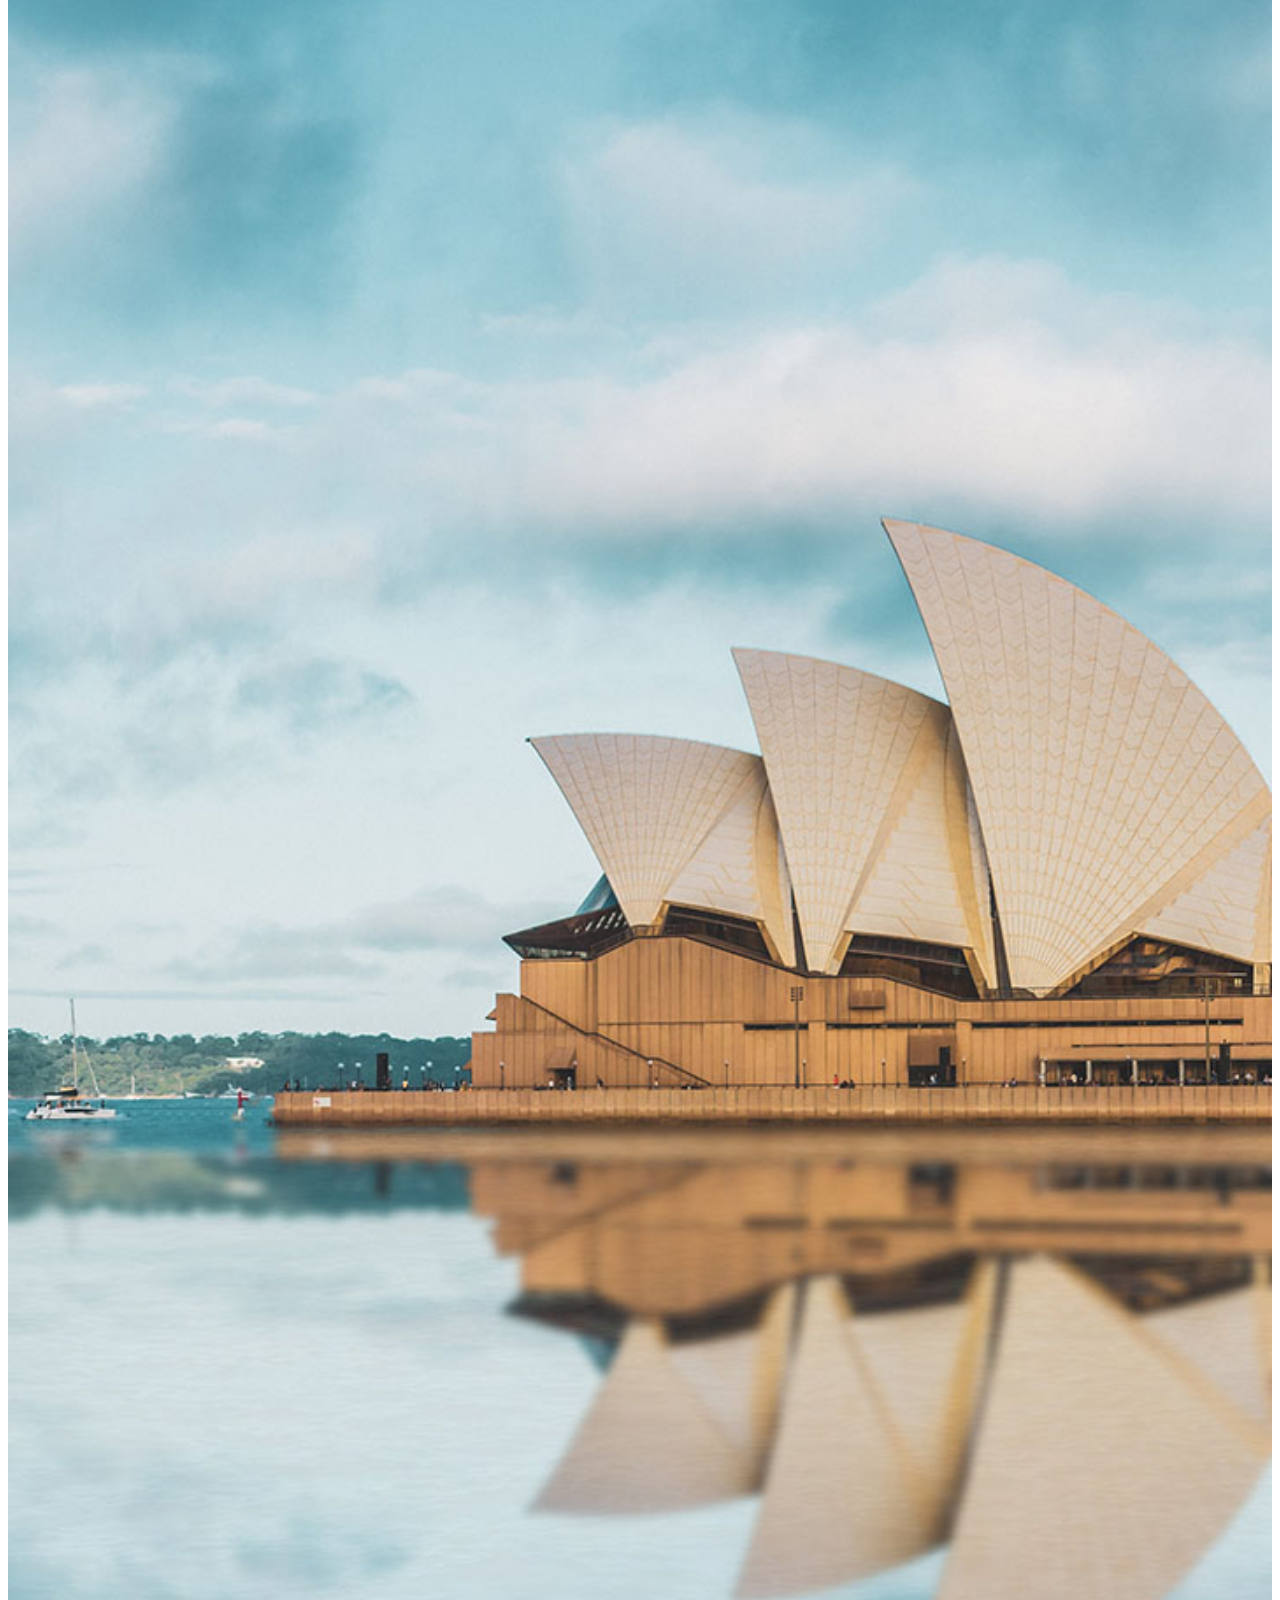
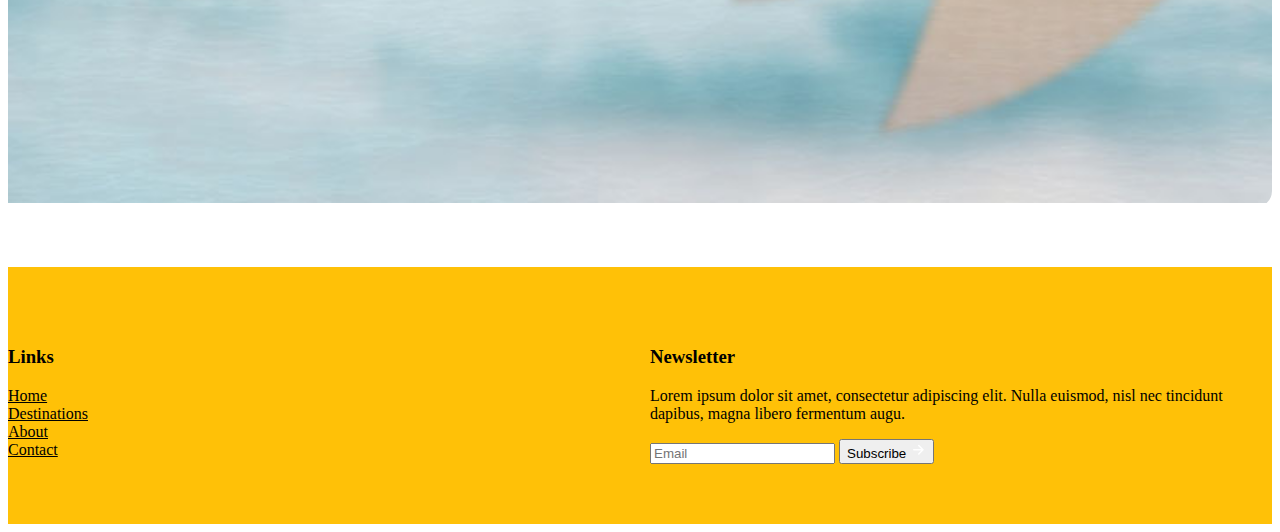
<file: sydney.html>
<!DOCTYPE html>
<html lang="en">
  <head>
    <meta charset="utf-8">
    <meta name="viewport" content="width=device-width, initial-scale=1">
    <title>Travel agency: Homepage</title>
    <meta name="description" content="Travel agency: Homepage">
    <meta name="author" content="You">
    <link
      href="https://fonts.googleapis.com/css?family=Dancing+Script&family=Montserrat:400,700&&display=swap"
      rel="stylesheet"
    >
    <link
      href="https://cdn.jsdelivr.net/npm/bootstrap@5.2.3/dist/css/bootstrap.min.css"
      rel="stylesheet"
      integrity="sha384-rbsA2VBKQhggwzxH7pPCaAqO46MgnOM80zW1RWuH61DGLwZJEdK2Kadq2F9CUG65"
      crossorigin="anonymous"
    >
    <script src="https://cdn.jsdelivr.net/npm/bootstrap@5.2.3/dist/js/bootstrap.bundle.min.js">
    </script>
    <link href="./css/header.css" rel="stylesheet" type="text/css">
    <link href="./css/destinations.css" rel="stylesheet" type="text/css">
    <link href="./css/footer.css" rel="stylesheet" type="text/css">
  </head>
  <body>
    <header id="header">
      <div id="topbar">
        <div class="container-md wrap">
          <form class="input-group">
            <img src="./icons/search-white.svg" alt="Search">
            <input
              class="form-control"
              id="search-field"
              name="query"
              placeholder="Search"
              type="text"
            >
          </form>
          <div id="logo">
            <img src="./icons/globe-white.svg" alt="Logo">
          </div>
          <div id="menu">
            <nav class="d-none d-lg-block">
              <a href="index.html">Home</a>
              <a href="destination.html#galery">Destinations</a>
              <a href="contact.html#contact-form">Contact us</a>
            </nav>
            <div class="btn-group">
              <button id="btntgl" class="btn btn-secondary btn-sm dropdown-toggle d-lg-none" type="button" data-bs-toggle="dropdown" aria-expanded="false">
                <img class="menu-bars" src="./icons/three-bars-white.svg" alt="Menu">

              </button>
              <ul class="dropdown-menu">
                <li><a class="dropdown-item" href="index.html">Home</a></li>
                <li><a class="dropdown-item" href="destination.html#galery">Destinations</a></li>
                <li><a class="dropdown-item" href="contact.html#contact-form">Contact us</a></li>
              </ul>
            </div>
          </div>
        </div>
      </div>
      <div id="book">
        <div class="container-md wrap">
          <div class="badge tagline">Book your trip:</div>
          <h1>
            Destination - Sydney<br>
          </h1>
          <form>
            <div class="destination-select">
              <label>Accomodation</label>
              <select
                aria-label="Select destination"
                class="form-select"
                id="book-field-destination"
                name="destination"
                required
              >
                <option value="" disabled selected>All-inclusive</option>
                <option value="paris">Yes</option>
                <option value="tokyo">No</option>
              </select>
            </div>
            <div class="from">
              <label for="book-field-from">From</label>
              <input
                aria-label="From"
                class="form-control"
                id="book-field-from"
                name="from"
                required
                type="date"
              >
            </div>
            <div class="to">
              <label>To</label>
              <input
                aria-label="To"
                class="form-control"
                id="book-field-to"
                name="to"
                required
                type="date"
              >
            </div>
            <div class="guests">
              <label>Guests</label>
              <input
                aria-label="Enter a number of guests"
                class="form-control"
                id="book-field-guests"
                max="10"
                min="1"
                name="guests"
                required
                type="number"
                value="2"
              >
            </div>
            <div class="submit">
              <button class="btn btn-warning" title="Search" type="submit">
                <img src="./icons/arrow-right.svg" alt="arrow">
              </button>
            </div>
          </form>
        </div>
      </div>
    </header>
    <section id="destinations">
      <div class="container-md">
        <div class="description">
          <p>
            Sydney is home to must-visit icons like the Sydney Harbour Bridge and Opera House, but this Harbour City is constantly evolving. New rooftop bars, theatre shows and designer shops pop up at every turn, and the urban excitement is perfectly balanced by afternoons spent lying on the sand. Plus, with diverse destinations at its doorstep, Sydney is the perfect base for day trips and weekends away.          </p>
          <p>
            Sydney/Warrane is home to a number of distinct First Nations groups, spanning from the beaches of Bondi out to the Blue Mountains. Warrane refers to the area now known as Circular Quay and Sydney Cove specifically.           </p>
          <p>
            When it comes to weather, Sydney is quite predictable and experiences four distinct seasons. The warmer months are commonly from November to February, with the cooler months being March to August.           </p>
        </div>
        
        <div class="destination"><img alt="Sydney Opera House, Sydney" src="./images/destinations/sydney.jpg"></div>
        
      </div>
    </section>
    <footer id="footer">
      <div class="container-md">
        <div>
          <h3>Links</h3>
          <nav>
            <a href="index.html">Home</a>
            <a href="destination.html">Destinations</a>
            <a href="#">About</a>
            <a href="contact.html">Contact</a>
          </nav>
        </div>
        <div>
          <h3>Newsletter</h3>
          <p>
            Lorem ipsum dolor sit amet, consectetur adipiscing elit. Nulla
            euismod, nisl nec tincidunt dapibus, magna libero fermentum augu.
          </p>
          <form class="input-group">
            <input
              autocomplete="email"
              class="form-control"
              name="email"
              placeholder="Email"
              required
              type="email"
            >
            <button class="btn btn-success" type="submit">
              Subscribe
              <img src="./icons/arrow-right-white.svg" alt="Arrow">
            </button>
          </form>
        </div>
      </div>
    </footer>
  </body>
</html>
</file>
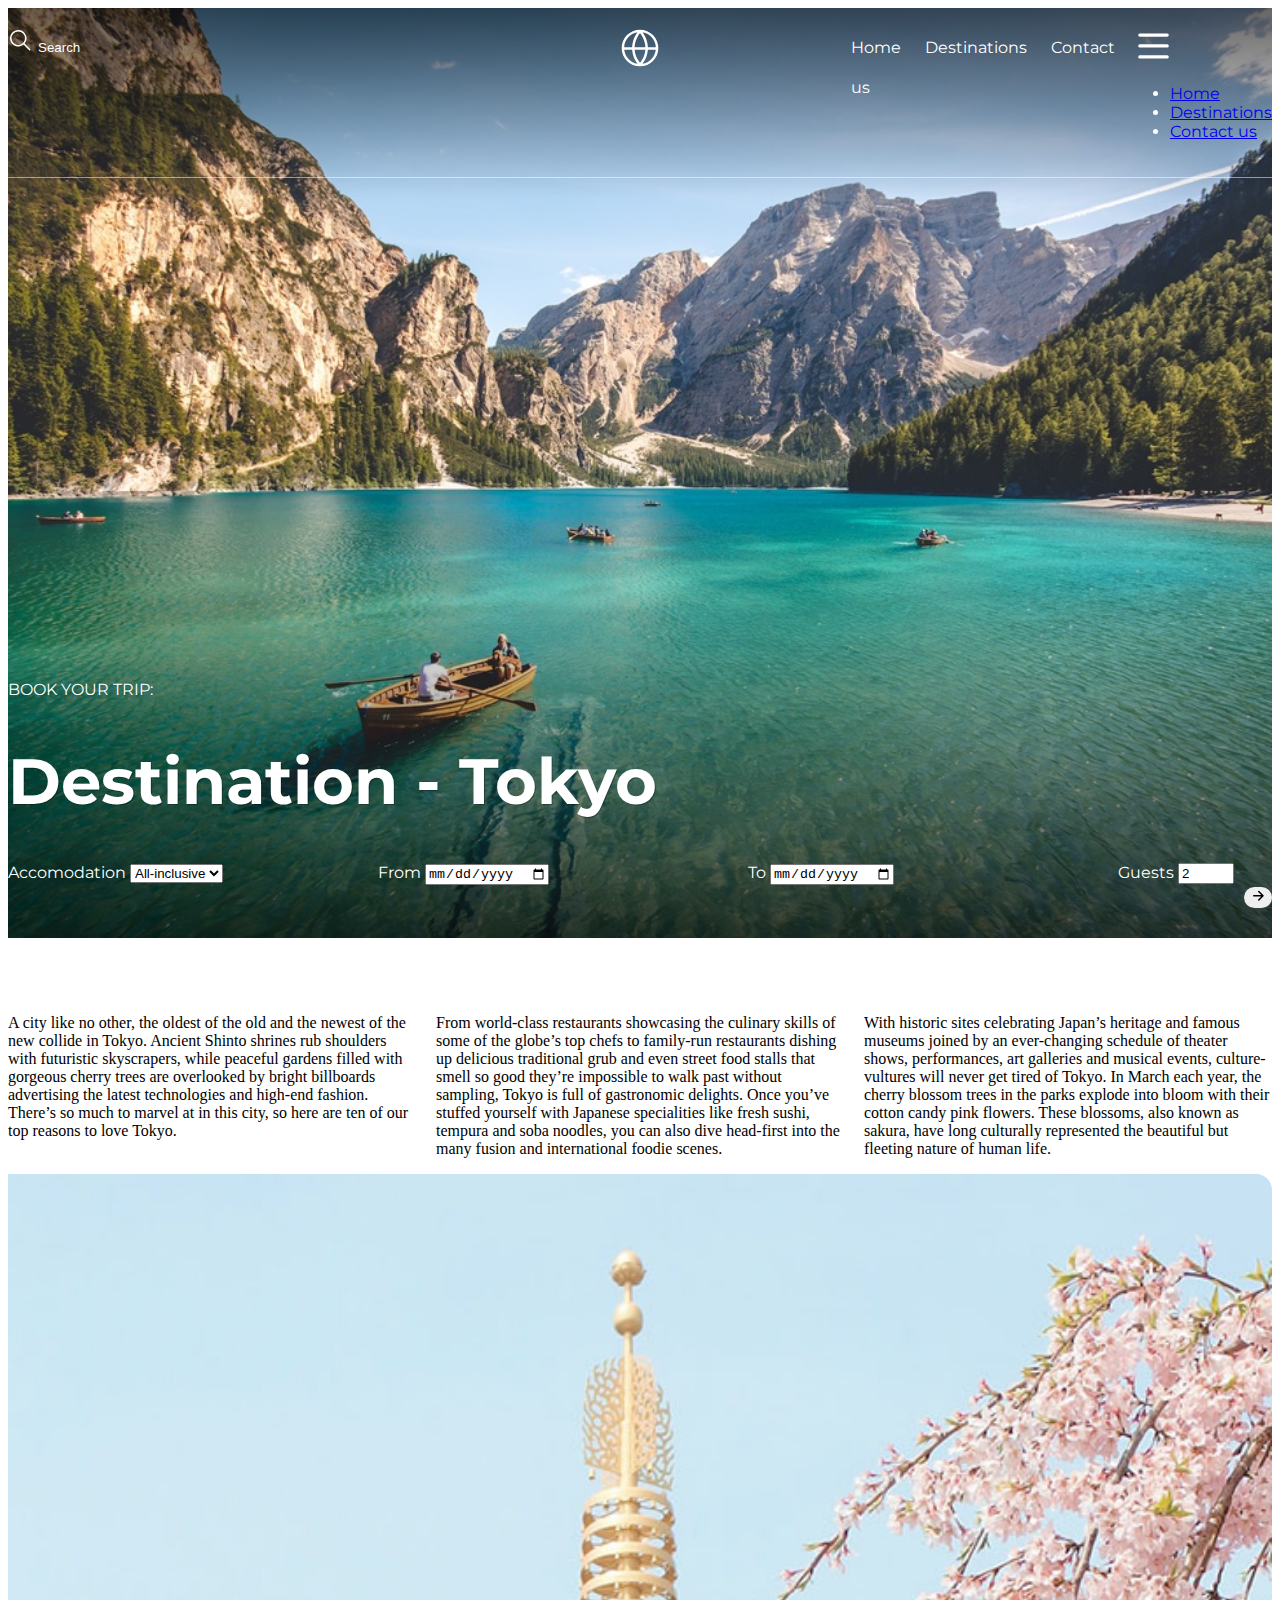
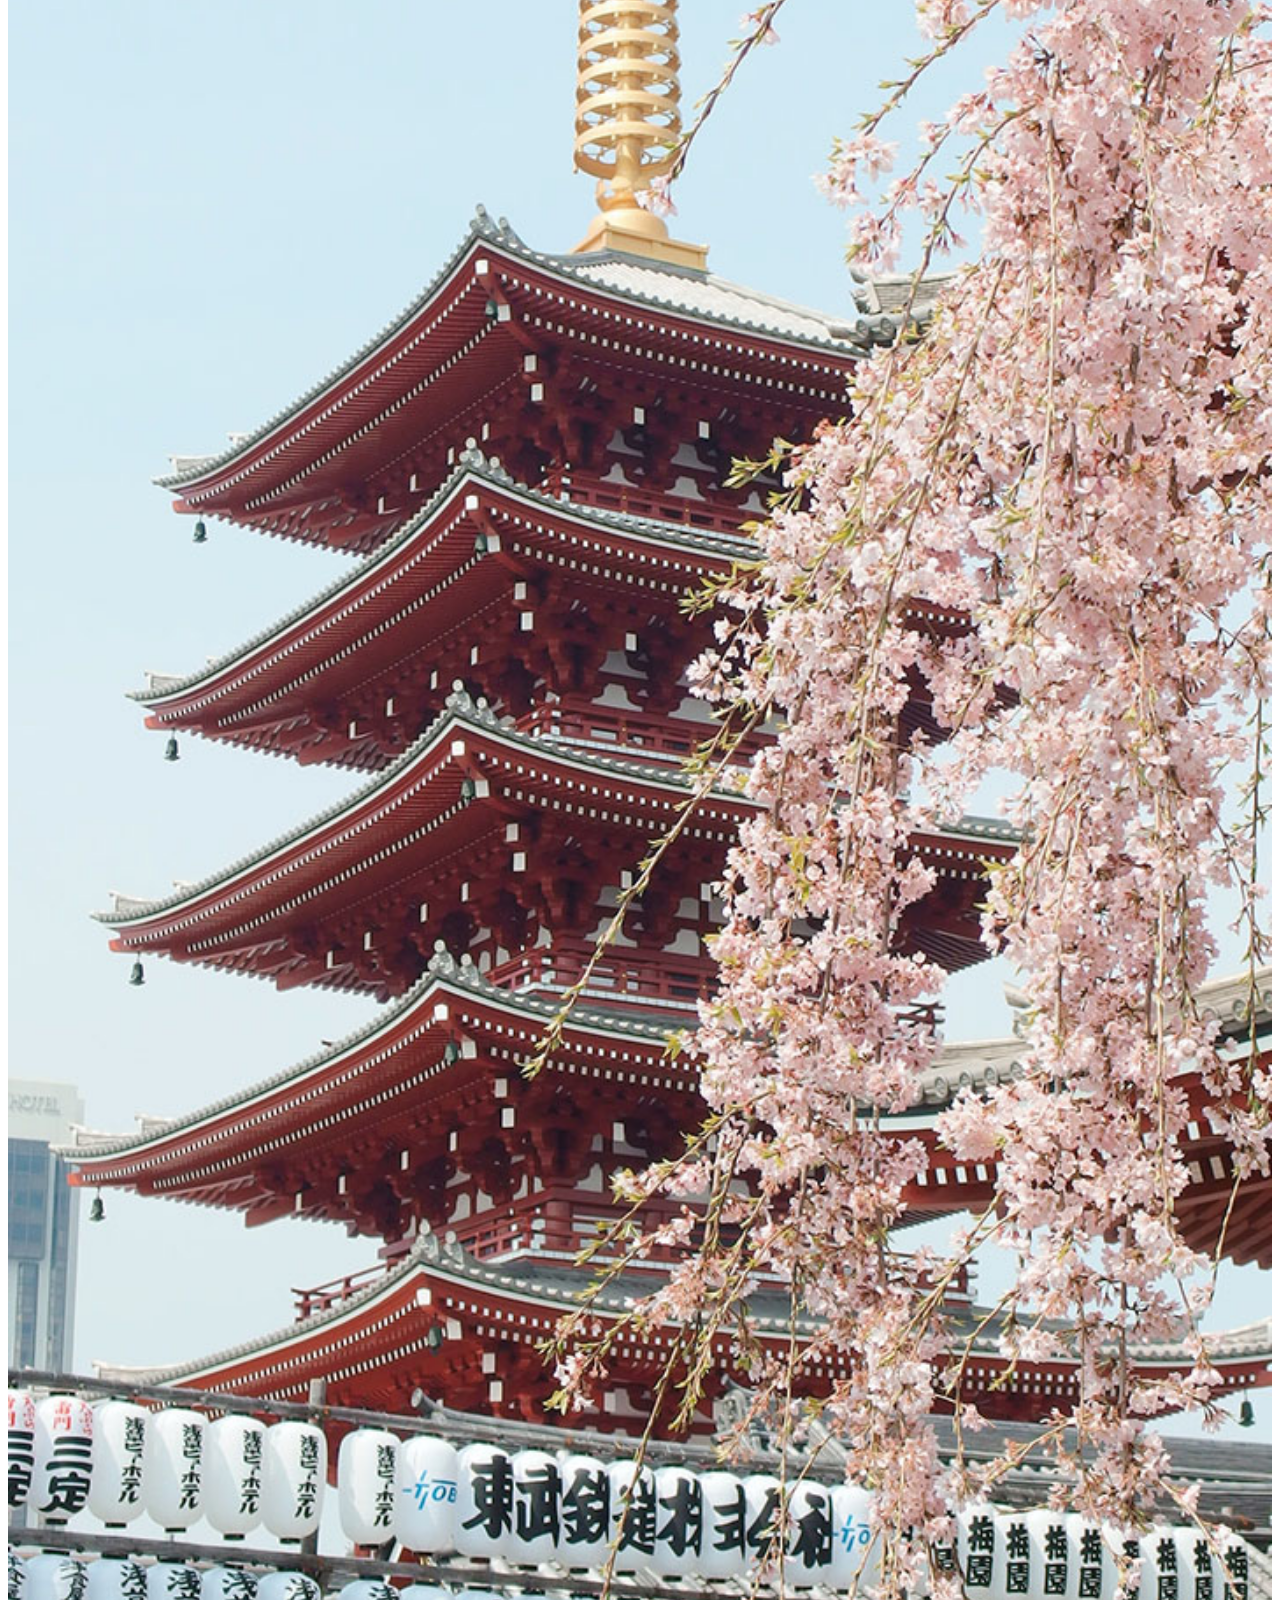
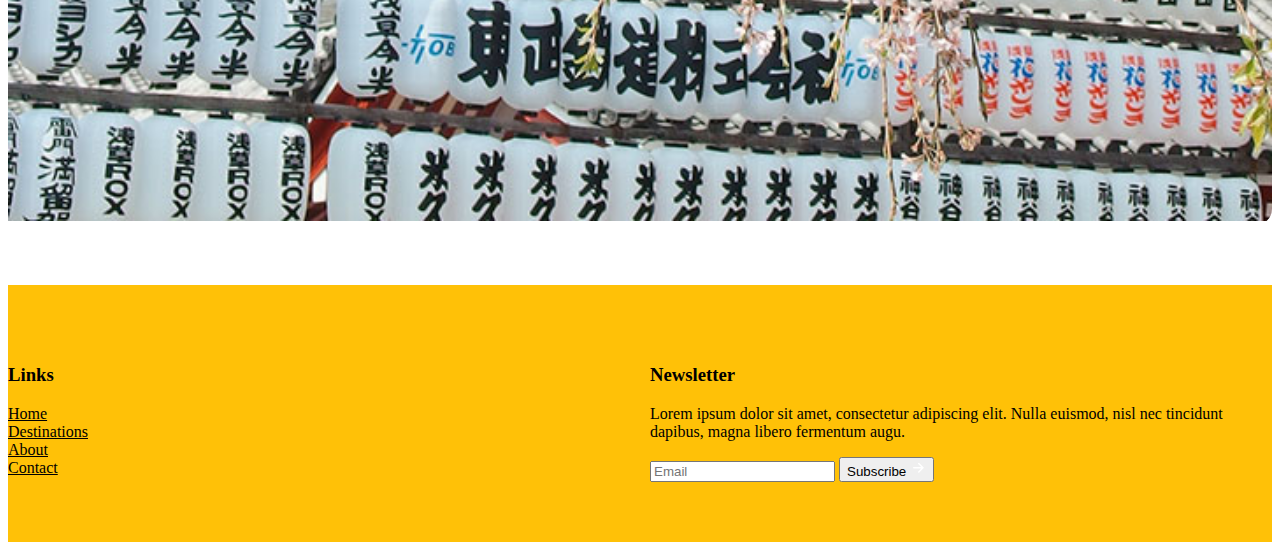
<file: tokyo.html>
<!DOCTYPE html>
<html lang="en">
  <head>
    <meta charset="utf-8">
    <meta name="viewport" content="width=device-width, initial-scale=1">
    <title>Travel agency: Homepage</title>
    <meta name="description" content="Travel agency: Homepage">
    <meta name="author" content="You">
    <link
      href="https://fonts.googleapis.com/css?family=Dancing+Script&family=Montserrat:400,700&&display=swap"
      rel="stylesheet"
    >
    <link
      href="https://cdn.jsdelivr.net/npm/bootstrap@5.2.3/dist/css/bootstrap.min.css"
      rel="stylesheet"
      integrity="sha384-rbsA2VBKQhggwzxH7pPCaAqO46MgnOM80zW1RWuH61DGLwZJEdK2Kadq2F9CUG65"
      crossorigin="anonymous"
    >
    <script src="https://cdn.jsdelivr.net/npm/bootstrap@5.2.3/dist/js/bootstrap.bundle.min.js">
    </script>
    <link href="./css/header.css" rel="stylesheet" type="text/css">
    <link href="./css/destinations.css" rel="stylesheet" type="text/css">
    <link href="./css/footer.css" rel="stylesheet" type="text/css">
  </head>
  <body>
    <header id="header">
      <div id="topbar">
        <div class="container-md wrap">
          <form class="input-group">
            <img src="./icons/search-white.svg" alt="Search">
            <input
              class="form-control"
              id="search-field"
              name="query"
              placeholder="Search"
              type="text"
            >
          </form>
          <div id="logo">
            <img src="./icons/globe-white.svg" alt="Logo">
          </div>
          <div id="menu">
            <nav class="d-none d-lg-block">
              <a href="index.html">Home</a>
              <a href="destination.html#galery">Destinations</a>
              <a href="contact.html#contact-form">Contact us</a>
            </nav>
            <div class="btn-group">
              <button id="btntgl" class="btn btn-secondary btn-sm dropdown-toggle d-lg-none" type="button" data-bs-toggle="dropdown" aria-expanded="false">
                <img class="menu-bars" src="./icons/three-bars-white.svg" alt="Menu">

              </button>
              <ul class="dropdown-menu">
                <li><a class="dropdown-item" href="index.html">Home</a></li>
                <li><a class="dropdown-item" href="destination.html#galery">Destinations</a></li>
                <li><a class="dropdown-item" href="contact.html#contact-form">Contact us</a></li>
              </ul>
            </div>
          </div>
        </div>
      </div>
      <div id="book">
        <div class="container-md wrap">
          <div class="badge tagline">Book your trip:</div>
          <h1>
            Destination - Tokyo<br>
          </h1>
          <form>
            <div class="destination-select">
              <label>Accomodation</label>
              <select
                aria-label="Select destination"
                class="form-select"
                id="book-field-destination"
                name="destination"
                required
              >
                <option value="" disabled selected>All-inclusive</option>
                <option value="paris">Yes</option>
                <option value="tokyo">No</option>
              </select>
            </div>
            <div class="from">
              <label for="book-field-from">From</label>
              <input
                aria-label="From"
                class="form-control"
                id="book-field-from"
                name="from"
                required
                type="date"
              >
            </div>
            <div class="to">
              <label>To</label>
              <input
                aria-label="To"
                class="form-control"
                id="book-field-to"
                name="to"
                required
                type="date"
              >
            </div>
            <div class="guests">
              <label>Guests</label>
              <input
                aria-label="Enter a number of guests"
                class="form-control"
                id="book-field-guests"
                max="10"
                min="1"
                name="guests"
                required
                type="number"
                value="2"
              >
            </div>
            <div class="submit">
              <button class="btn btn-warning" title="Search" type="submit">
                <img src="./icons/arrow-right.svg" alt="arrow">
              </button>
            </div>
          </form>
        </div>
      </div>
    </header>
    <section id="destinations">
      <div class="container-md">
        <div class="description">
          <p>
            A city like no other, the oldest of the old and the newest of the new collide in Tokyo. Ancient Shinto shrines rub shoulders with futuristic skyscrapers, while peaceful gardens filled with gorgeous cherry trees are overlooked by bright billboards advertising the latest technologies and high-end fashion. There’s so much to marvel at in this city, so here are ten of our top reasons to love Tokyo.
          <p>
            From world-class restaurants showcasing the culinary skills of some of the globe’s top chefs to family-run restaurants dishing up delicious traditional grub and even street food stalls that smell so good they’re impossible to walk past without sampling, Tokyo is full of gastronomic delights. Once you’ve stuffed yourself with Japanese specialities like fresh sushi, tempura and soba noodles, you can also dive head-first into the many fusion and international foodie scenes.          
          <p>
            With historic sites celebrating Japan’s heritage and famous museums joined by an ever-changing schedule of theater shows, performances, art galleries and musical events, culture-vultures will never get tired of Tokyo. In March each year, the cherry blossom trees in the parks explode into bloom with their cotton candy pink flowers. These blossoms, also known as sakura, have long culturally represented the beautiful but fleeting nature of human life.
          </div>
        
        <div class="destination"><img alt="Sensō-ji, Tokyo" src="./images/destinations/tokyo.jpg"></div>
        
      </div>
    </section>
    <footer id="footer">
      <div class="container-md">
        <div>
          <h3>Links</h3>
          <nav>
            <a href="index.html">Home</a>
            <a href="destination.html">Destinations</a>
            <a href="#">About</a>
            <a href="contact.html">Contact</a>
          </nav>
        </div>
        <div>
          <h3>Newsletter</h3>
          <p>
            Lorem ipsum dolor sit amet, consectetur adipiscing elit. Nulla
            euismod, nisl nec tincidunt dapibus, magna libero fermentum augu.
          </p>
          <form class="input-group">
            <input
              autocomplete="email"
              class="form-control"
              name="email"
              placeholder="Email"
              required
              type="email"
            >
            <button class="btn btn-success" type="submit">
              Subscribe
              <img src="./icons/arrow-right-white.svg" alt="Arrow">
            </button>
          </form>
        </div>
      </div>
    </footer>
  </body>
</html>
</file>
<file: css/header.css>
#topbar {
  background: linear-gradient(
    to bottom,
    rgba(0, 0, 0, 0.6),
    rgba(0, 0, 0, 0)
  );
  padding: 20px 0;
}

#topbar > .wrap {
  border-bottom: 1px solid rgba(255, 255, 255, 0.5);
  display: grid;
  grid-template-columns: 1fr 1fr 1fr;
  padding-bottom: 20px;
}
#topbar-links > .wrap {
  border-bottom: 1px solid rgba(255, 255, 255, 0.5);
  display: grid;
  grid-template-columns: 1fr 1fr 1fr 1fr;
  
  padding-top: 20px;
  padding-bottom: 20px;
}

#logo {
  display: flex;
  height: 40px;
  justify-content: center;
}

#menu {
  display: flex;
  justify-content: flex-end;
}

#menu nav a {
  color: white;
  border-bottom: 1px solid transparent;
  line-height: 40px;
  text-decoration: none;
  transition: all 0.2s ease-in-out;
}
#topbar-links nav a {
  color: white;
  border-bottom: 1px solid transparent;
  line-height: 40px;
  text-decoration: none;
  transition: all 0.2s ease-in-out;
  justify-self: center;
}


#menu nav a:not(:first-of-type) {
  margin-left: 20px;
}

#menu nav a:hover {
  border-color: white;
  color: white;
}

#menu nav a.btn {
  color: black;
  border-radius: 100px;
  border: 0;
  padding: 0 1.5rem;
}

#menu nav a.btn:hover {
  background: var(--bs-warning);
  color: white;
}

#menu .menu-bars {
  height: 2.2rem;
}

#search-field {
  background-color: transparent;
  border: none;
  color: white;
}

#search-field::placeholder {
  color: white;
}

header {
  /* A way to use an image in a background: */
  background-image:
    linear-gradient(
      to bottom,
      rgba(0, 0, 0, 0) 60%,
      rgba(0, 0, 0, 0.7)
    ),
    url('../images/header.jpg');
  background-position: center;

  /* if we Google "css fill background with image", we find this: */
  background-size: cover;

  /* make the text white */
  color: white;

  /* make the element take up the entire height of the screen */
  height: 100vh;

  /* space out children */
  display: flex;
  flex-direction: column;
  justify-content: space-between;

  padding-bottom: 30px;

  font-family: 'Montserrat', 'Helvetica Neue', Helvetica, Arial, sans-serif;
}

header h1 {
  font-size: 50px;
  font-weight: bold;
  text-shadow: 1px 1px rgba(0, 0, 0, 0.3);
}

#book .tagline {
  text-transform: uppercase;
  text-align: initial;
}

#book form {
  display: grid;
  grid-template-areas:
    "destination destination destination"
    "from to guests"
    "submit submit submit";
  grid-template-columns: repeat(3, minmax(0, 1fr));
  grid-auto-flow: column;
  gap: 10px;
}

#book button[type="submit"] {
  border-radius: 100px;
  border: 0;
  outline: none;
  text-align: center;
  vertical-align: bottom;
  margin-top: 1.5rem;
  /* height: calc(100% - 1.5rem); */
}

#book form .destination-select {
  grid-area: destination;
}

#book form .from {
  grid-area: from;
}

#book form .to {
  grid-area: to;
}

#book form .guests {
  grid-area: guests;
}

#book form .submit {
  grid-area: submit;
}

#book form .submit button {
  width: 100%;
}

@media screen and (min-width: 768px) {
  #book form {
    grid-template-areas:
      "destination from to guests submit";
  }

  #book h1 {
    font-size: 64px;
  }

  #header::before {
    background: linear-gradient(
      to bottom,
      rgba(0, 0, 0, 0) 60%,
      rgba(0, 0, 0, 0.7)
    );
  }
}
#btntgl {
  background: none;
  border: none;
}
</file>
<file: css/destinations.css>
#destinations {
    padding-top: 60px;
    padding-bottom: 60px;
  }
  
  .destinations {
    display: grid;
    grid-template-columns: 1fr 1fr;
    grid-template-rows: 1fr 1fr;
    gap: 10px;
    margin-top: 30px;
  }
  
  .destination {
    border-radius: 0.5rem;
    position: relative;
    overflow: hidden;
  }
  
  .destination img {
    object-fit: cover;
    max-height: 240px;
    overflow: hidden;
    width: 100%;
  }
  
  .destination .location {
    bottom: 0;
    position: absolute;
  
    /* Make it take up the entire width of the parent element (.destination) */
    width: 100%;
  
    /* White, centered text */
    color: white;
    text-align: center;
  
    background: linear-gradient(
      to bottom,
      rgba(0, 0, 0, 0),
      rgba(0, 0, 0, 0.9)
    );
    padding: 20px 0;
  }
  
  .destination .location strong {
    font-family: 'Dancing Script', cursive;
    font-size: 24px;
  }
  
  .destination .location .country {
    /* the country seems to be using the same font as the header */
    font-family: 'Montserrat', 'Helvetica Neue', Helvetica, Arial, sans-serif;
    font-size: 14px;
    opacity: 0.6;
  }
  
  @media screen and (min-width: 768px) {
    #destinations .description {
      display: grid;
      grid-template-columns: 1fr 1fr 1fr;
      gap: 20px;
    }
  
    .destinations {
      grid-template-columns: repeat(4, 1fr);
      grid-template-rows: 1fr;
    }
  
    .destination {
      border-radius: 0;
    }
  
    .destination:first-of-type {
      border-radius: 1rem 0 0 1rem;
    }
  
    .destination:last-of-type {
      border-radius: 0 1rem 1rem 0;
    }
  
    .destination img {
      max-height: none;
    }
  
    .destination .location strong {
      font-size: 32px;
    }
  }

    
/* Carousel CSS */
  .c-item {
    width: 100%;
  }
  .c-image {
    width: 400%;
    height: 600px;
    object-fit: cover;

  }
.carousel-caption a {
  color: white;
  border-bottom: 1px solid transparent;
  line-height: 40px;
  text-decoration: none;
  transition: all 0.2s ease-in-out;
}

.carousel-caption a:hover {
  border-color: white;
  color: white;
}

#galery {
  padding-top: 60px;
  padding-bottom: 60px;
}

.san-francisco-carousel {
  size: 1fr 1fr;
}
.carousels {
  display: grid;
  grid-template-columns: repeat(auto-fit, minmax(300px, 1fr));
  gap: 10px;
  margin-top: 30px;
  margin-bottom: 30px;
}
.galery-item {

  border-radius: 0.5rem;
  position: relative;
  overflow: hidden;
}

.contact-form {
  display: flex;
  flex-direction: row;
  gap: 10px;
  margin-top: 30px;
  margin-bottom: 30px;
}
@media (max-width: 700px) {
  .contact-form {
    flex-direction: column;
  }
}
</file>
<file: css/footer.css>
footer {
    background-color: #ffc107;
    padding-top: 60px;
    padding-bottom: 60px;
  }
  
  footer nav a {
    display: block;
    color: black;
  }
  
  footer nav {
    margin-bottom: 20px;
  }
  
  @media screen and (min-width: 576px) {
    footer > .container-md {
      display: grid;
      grid-template-columns: 1fr 1fr;
      gap: 20px;
    }
  
    footer nav {
      margin-bottom: 0;
    }
  }
</file>
